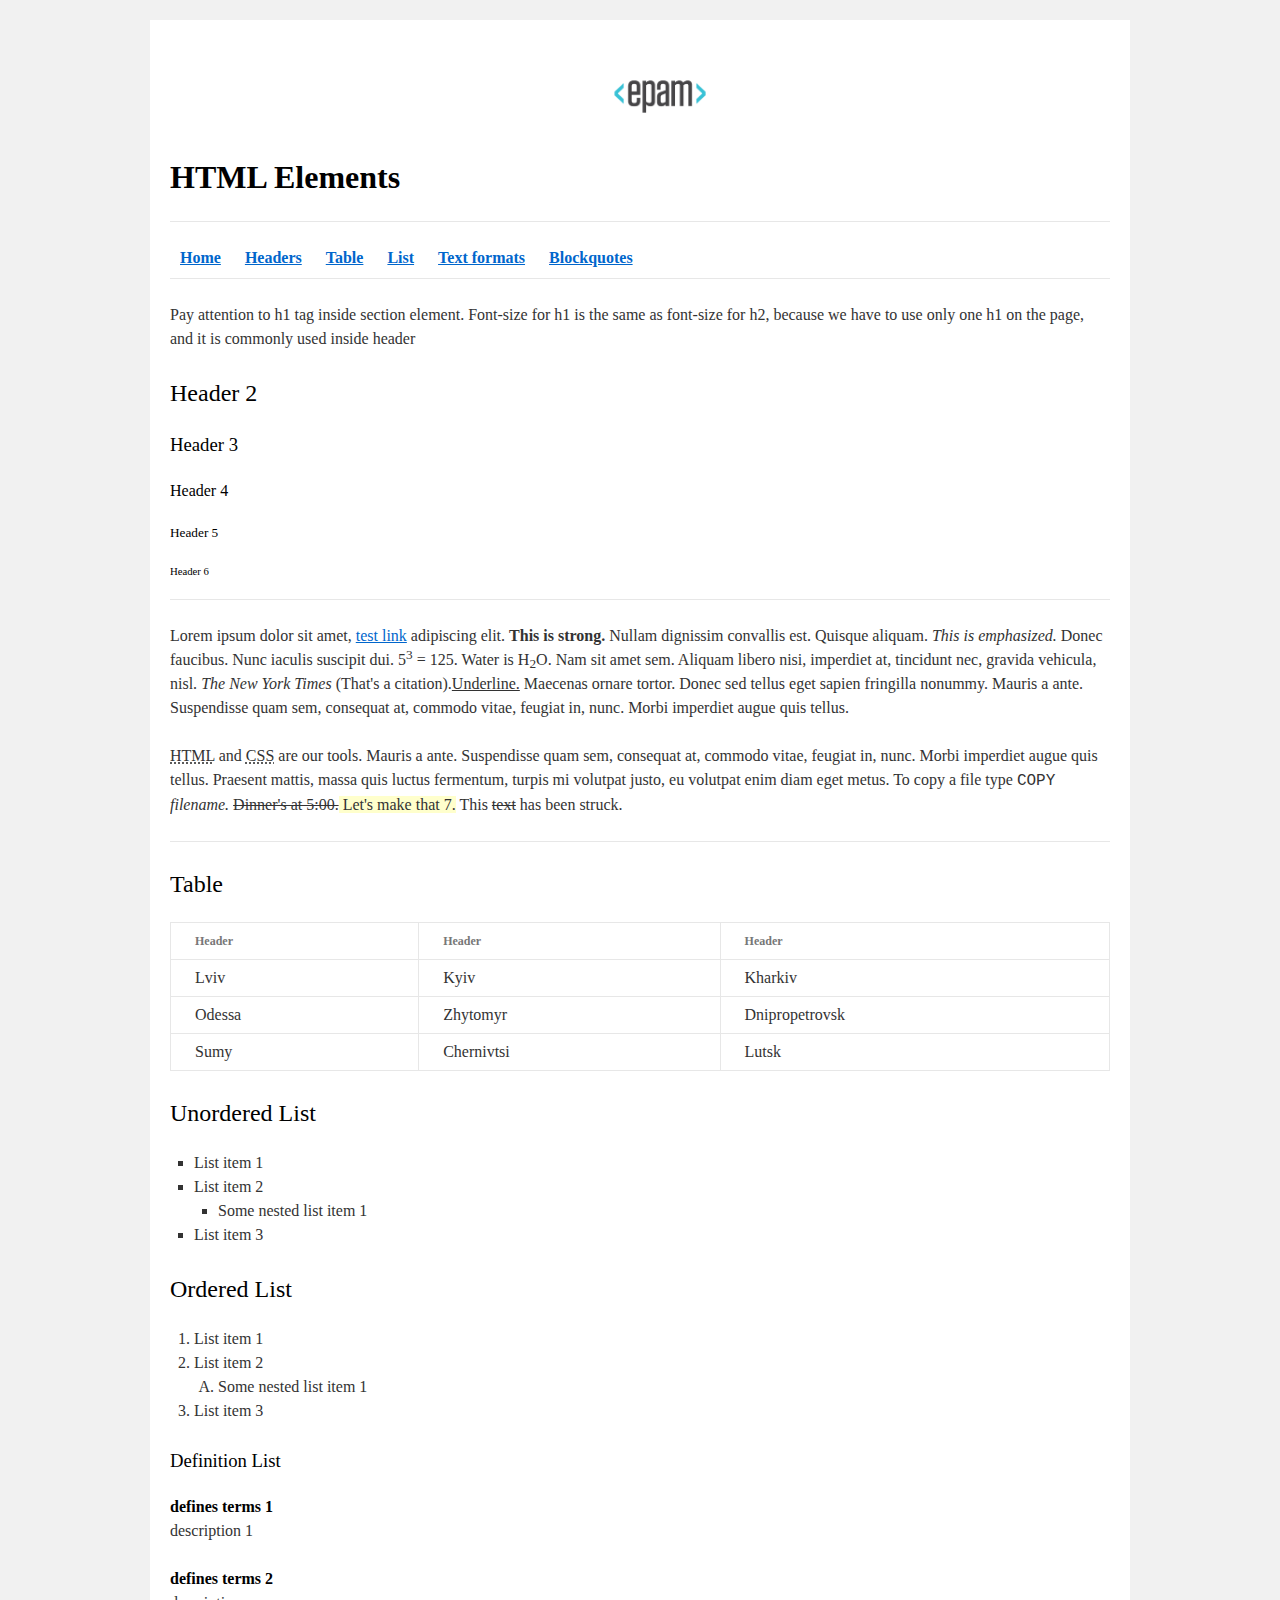
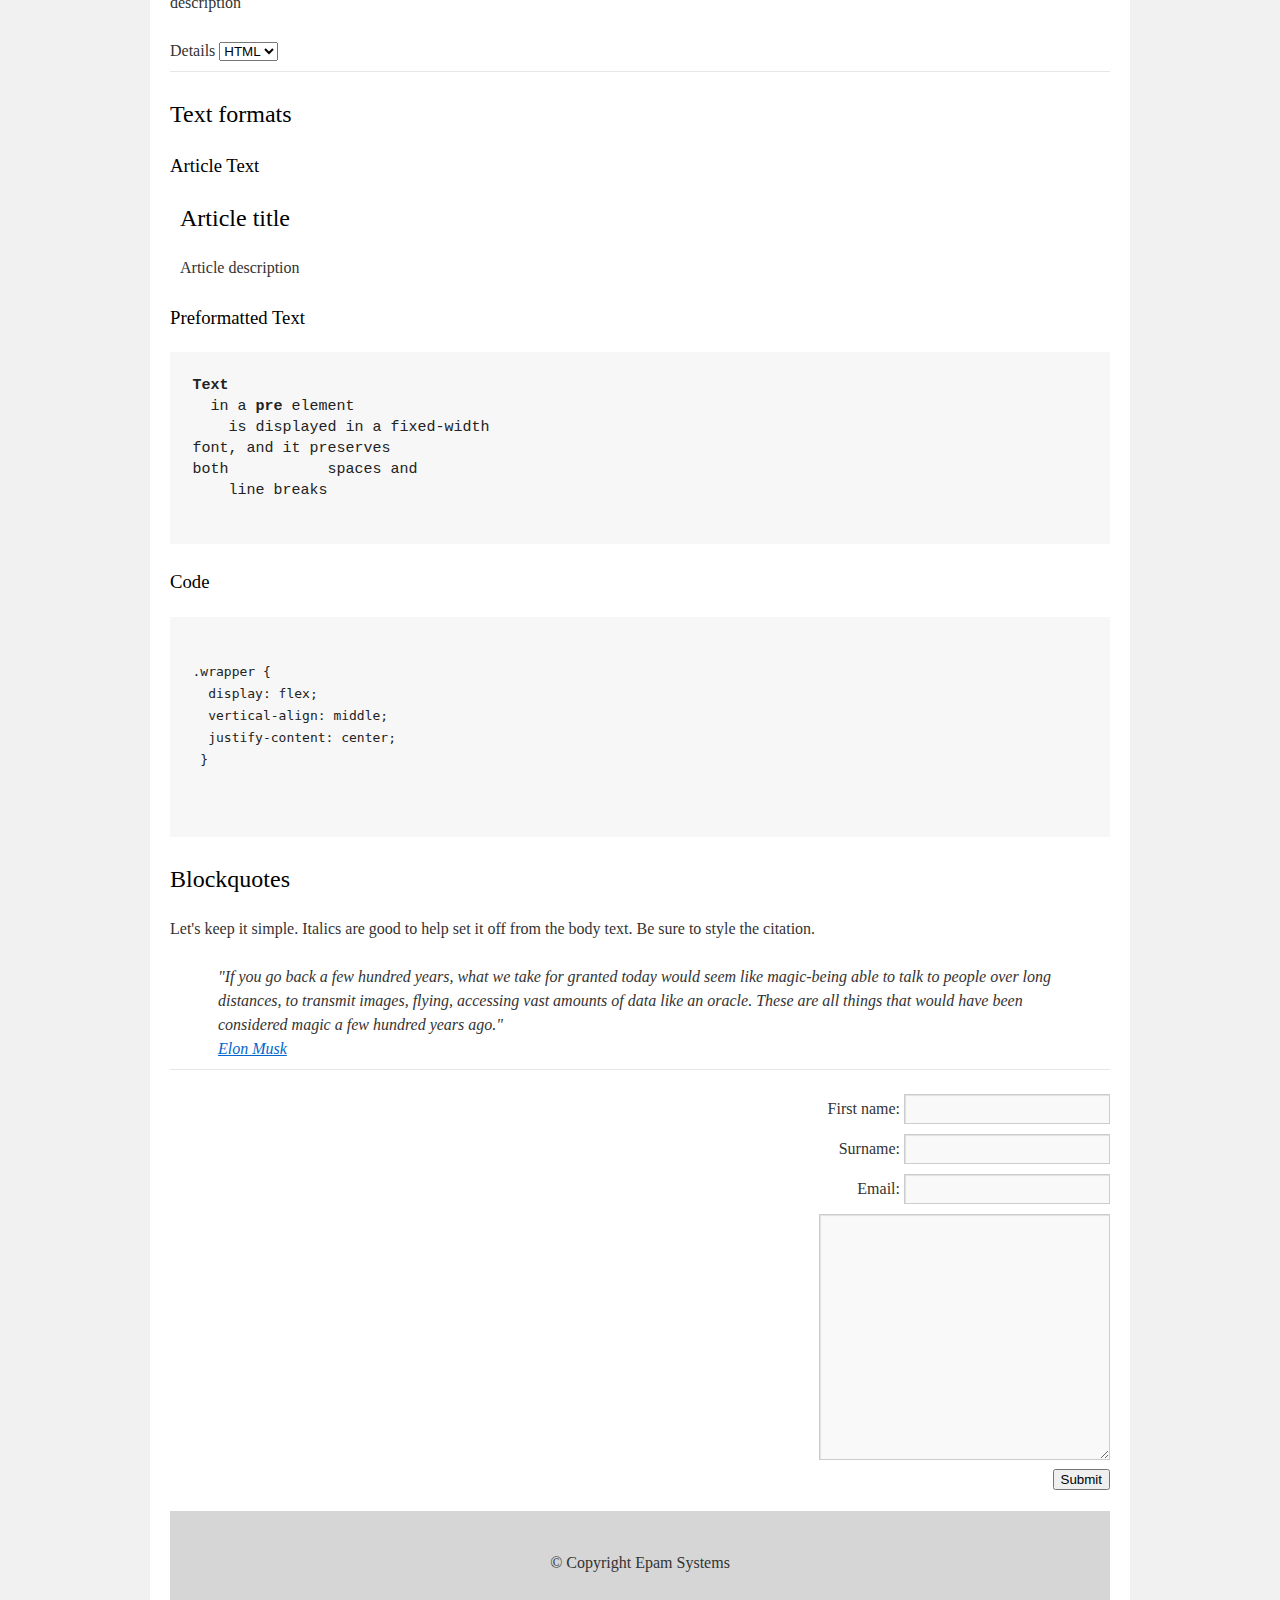
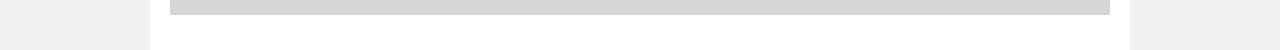
<file: FLX_homework_1/homework/index.html>
<!DOCTYPE html>
<html lang="en">
  <head>
    <meta charset="utf-8">
    <title>HTML Basics</title>
    <link rel="stylesheet" href="style.css">
  </head>
  <body>
    <div id="wrapper">
      <div id="main">
        <div id="container">
          <div id="content" role="main">
            <a href="https://www.epam.com/" id="home">
              <img src="logo.png" alt="logo epam">
            </a>
            <header>
              <h1><strong>HTML Elements</strong></h1>
              
              <hr>
              <nav>
                
                <a href="#home"><strong>Home</strong></a>
                <a href="#Headers"><strong>Headers</strong></a>
                <a href="#Table"><strong>Table</strong></a>
                <a href="#List"><strong>List</strong></a>
                <a href="#Textformats"><strong>Text formats</strong></a>
                <a href="#Blockquotes"><strong>Blockquotes</strong></a>
              </nav>
              <hr>
            </header>
            <main>
              <p>
                Pay attention to h1 tag inside section element. Font-size for h1 is the same as font-size for h2, because we have to use only one h1 on the page, and it is commonly used inside header
              </p>
              <section id="Headers">
                <h2>Header 2</h2>
                <h3>Header 3</h3>
                <h4>Header 4</h4>
                <h5>Header 5</h5>
                <h6>Header 6</h6>
                <hr>
                <p>
                  Lorem ipsum dolor sit amet, <a href="#"> test link</a> adipiscing elit. <strong>This is strong.</strong> Nullam dignissim convallis est. Quisque aliquam. <em>This is emphasized.</em> Donec faucibus. Nunc iaculis suscipit dui. 5<sup>3</sup> = 125. Water is H<sub>2</sub>O. Nam sit amet sem. Aliquam libero nisi, imperdiet at, tincidunt nec, gravida vehicula, nisl. <cite>The New York Times</cite> (That&#39;s a citation).<u>Underline.</u> Maecenas ornare tortor. Donec sed tellus eget sapien fringilla nonummy. Mauris a ante. Suspendisse quam sem, consequat at, commodo vitae, feugiat in, nunc. Morbi imperdiet augue quis tellus.
                </p>
                <p>
                <abbr title="Hypertext Markup Language ">HTML</abbr> and <abbr title="Cascading Style Sheets">CSS</abbr> are our tools. Mauris a ante. Suspendisse quam sem, consequat at, commodo vitae, feugiat in, nunc. Morbi imperdiet augue quis tellus. Praesent mattis, massa quis luctus fermentum, turpis mi volutpat justo, eu volutpat enim diam eget metus. To copy a file type <samp>COPY</samp> <i>filename.</i> <del>Dinner&#39;s at 5:00.</del><ins> Let&#39;s make that 7.</ins> This <del>text</del> has been struck.
              </p>
              <hr>
            </section>
            <section id="Table">
              <h2>Table</h2>
              <table>
                <thead>
                  <tr>
                    <th>Header</th>
                    <th>Header</th>
                    <th>Header</th>
                  </tr>
                </thead>
                <tbody>
                  <tr>
                    <td>Lviv</td>
                    <td>Kyiv</td>
                    <td>Kharkiv</td>
                  </tr>
                  <tr>
                    <td>Odessa</td>
                    <td>Zhytomyr</td>
                    <td>Dnipropetrovsk</td>
                  </tr>
                  <tr>
                    <td>Sumy</td>
                    <td>Chernivtsi</td>
                    <td>Lutsk</td>
                  </tr>
                </tbody>
              </table>
            </section>
            <section id="List">
              <h2>Unordered List</h2>
              <ul>
                <li>List item 1</li>
                <li>
                  List item 2
                  <ul>
                    <li>Some nested list item 1</li>
                  </ul>
                </li>
                <li>List item 3</li>
              </ul>
              <h2>Ordered List</h2>
              <ol>
                <li>List item 1</li>
                <li>
                  List item 2
                  <ol>
                    <li>Some nested list item 1</li>
                  </ol>
                </li>
                <li>List item 3</li>
              </ol>
              <h3>Definition List</h3>
              <dl>
                <dt>defines terms 1</dt>
                <dd>description 1</dd>
                <dt>defines terms 2</dt>
                <dd>description</dd>
              </dl>
              <span>Details</span>
              <select>
                <option value="HTML">HTML</option>
                <option value="CSS">CSS</option>
                <option value="JS">JS</option>
              </select>
              <hr>
            </section>
            <section id="Textformats">
              <h2>Text formats</h2>
              <h3>Article Text</h3>
              
              <article>
                <h2>Article title</h2>
                <p>Article description</p>
              </article>
              <h3>Preformatted Text</h3>
          <pre>
<b>Text</b>
  in a <b>pre</b> element
    is displayed in a fixed-width
font, and it preserves
both           spaces and
    line breaks          
          </pre>
          <h3>Code</h3>
   <pre>
          <code>          
.wrapper {
  display: flex;
  vertical-align: middle;
  justify-content: center;
 }
          </code>
        </pre>
            </section>
            <section id="Blockquotes">
              <h2>Blockquotes</h2>
              <p>Let&#39;s keep it simple. Italics are good to help set it off from the body text. Be sure to style the citation.</p>
              <blockquote>
                "If you go back a few hundred years, what we take for granted today would seem like magic-being able to talk to people over long distances, to transmit images, flying, accessing vast amounts of data like an oracle. These are all things that would have been considered magic a few hundred years ago."    <br/>
                <a href="https://twitter.com/elonmusk" target="_blank">Elon Musk</a>
              </blockquote>
              <hr>
              <form>
                First name:
                <input type="text" name="firstname">
                <br>
                Surname:
                <input type="text" name="Surname">
                <br>
                Email:
                <input type="email" name="your email">
                <br>
                <textarea name="textarea" cols="30" rows="10"></textarea> <br>
                <button>Submit</button>
              </form>
            </section>
          </main>
          <footer>
            
            &copy; Copyright Epam Systems
          </footer>
        </div>
      </div>
    </div>
  </div>
</body>
</html>
</file>
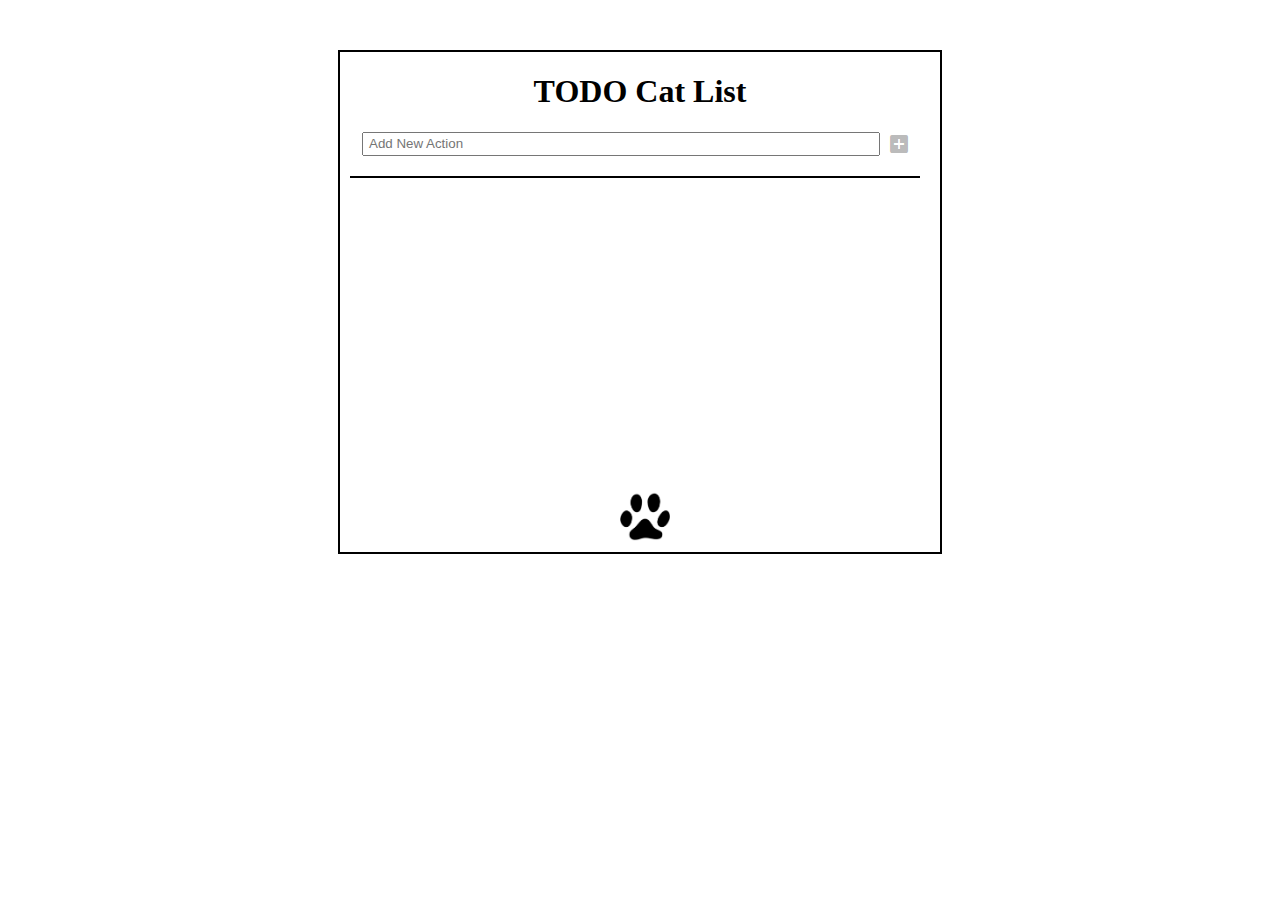
<file: FLX_homework_11/homework/index.html>
<!DOCTYPE html>
<html lang="en">
<head>
  <meta charset="UTF-8">
  <title>Homework 11 - TODO Cat List</title>
  <link rel="stylesheet" href="./assets/material-icons/material-icons.css">
  <link rel="stylesheet" href="./assets/styles.css">
</head>
<body>
  <div id="root">
  <header>
  	 <h1>TODO Cat List</h1>
  	 <p id="addLimit">Maximum item per list are created’ is displayed.</p>
  	</header>
  	<main>
  	<div class="form">
  	<input type="text" id="textInput" placeholder="Add New Action">
  	<button id="addButton" onclick="addNewItem()">
  		<i class="material-icons">add_box</i>
  	</button>
  	 </div>
  	<ul id="icon">
	
  	</ul>
  	</main>
  	<footer>
  		<img src="assets/img/cat.png" class="imgCat" alt="cat-hand">
  	</footer>
  </div>
  
  <script src="./src/app.js"></script>
</body>
</html>
</file>
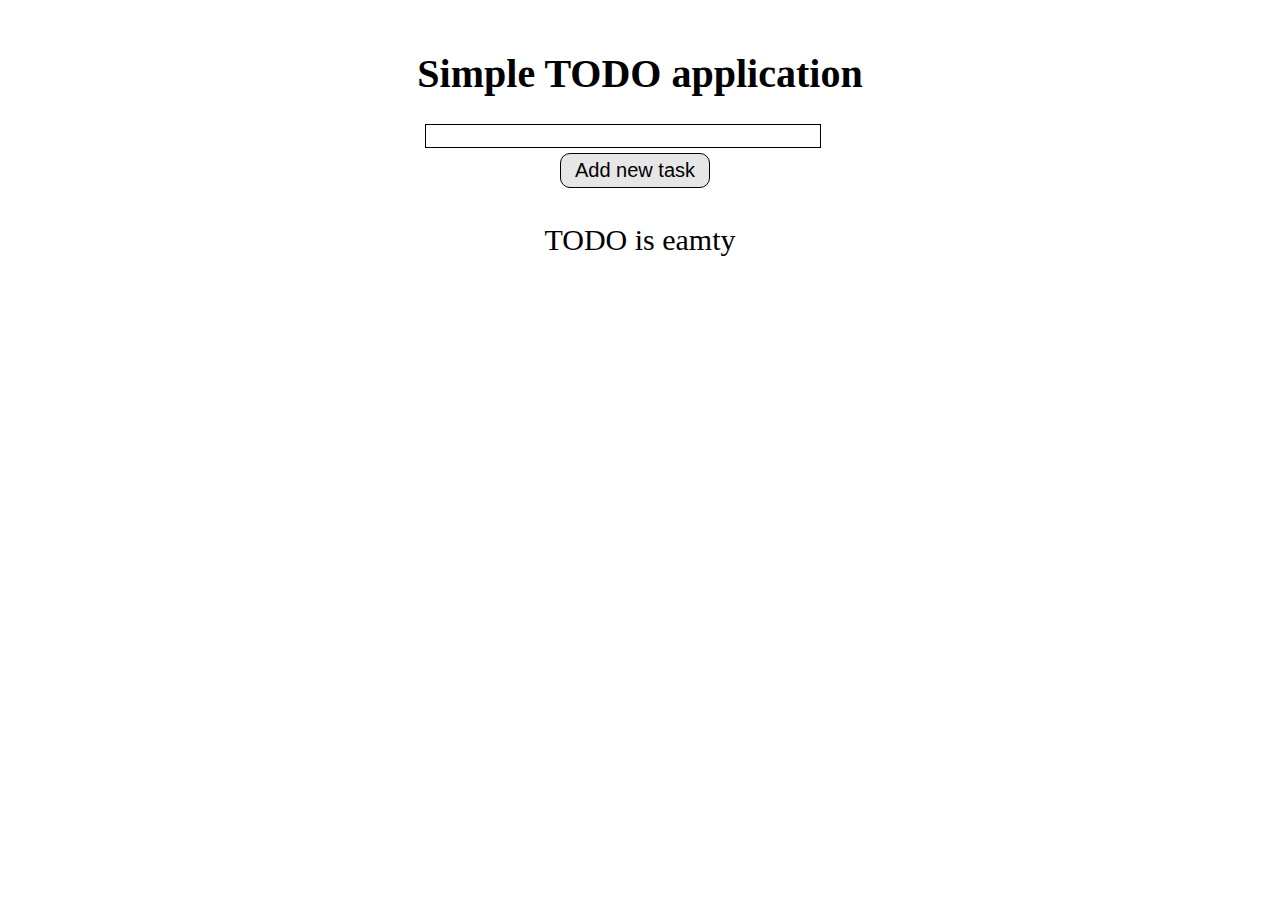
<file: FLX_homework_12/homework/index.html>
<!DOCTYPE html>
<html lang="en">
<head>
  <meta charset="UTF-8">
  <title>Homework 12 - Simple TODO List</title>
  <link rel="stylesheet" href="./assets/styles.css">
</head>
<body>
  <div id="root">
  	<header>
  	 <h1>Simple TODO application</h1>
  	</header>
  	<main>
  	<div class="form">
  	<input type="text" id="text-input">
  	 </div>
  	 	<button id="add-button" onclick="addNewItem()"> Add new task
  	</button>
  	 <p id="add-limit">TODO is eamty</p>
  	<ul id="icon">
  	</ul>
  	</main>
  </div>

  <script src="./src/app.js"></script>
</body>
</html>
</file>
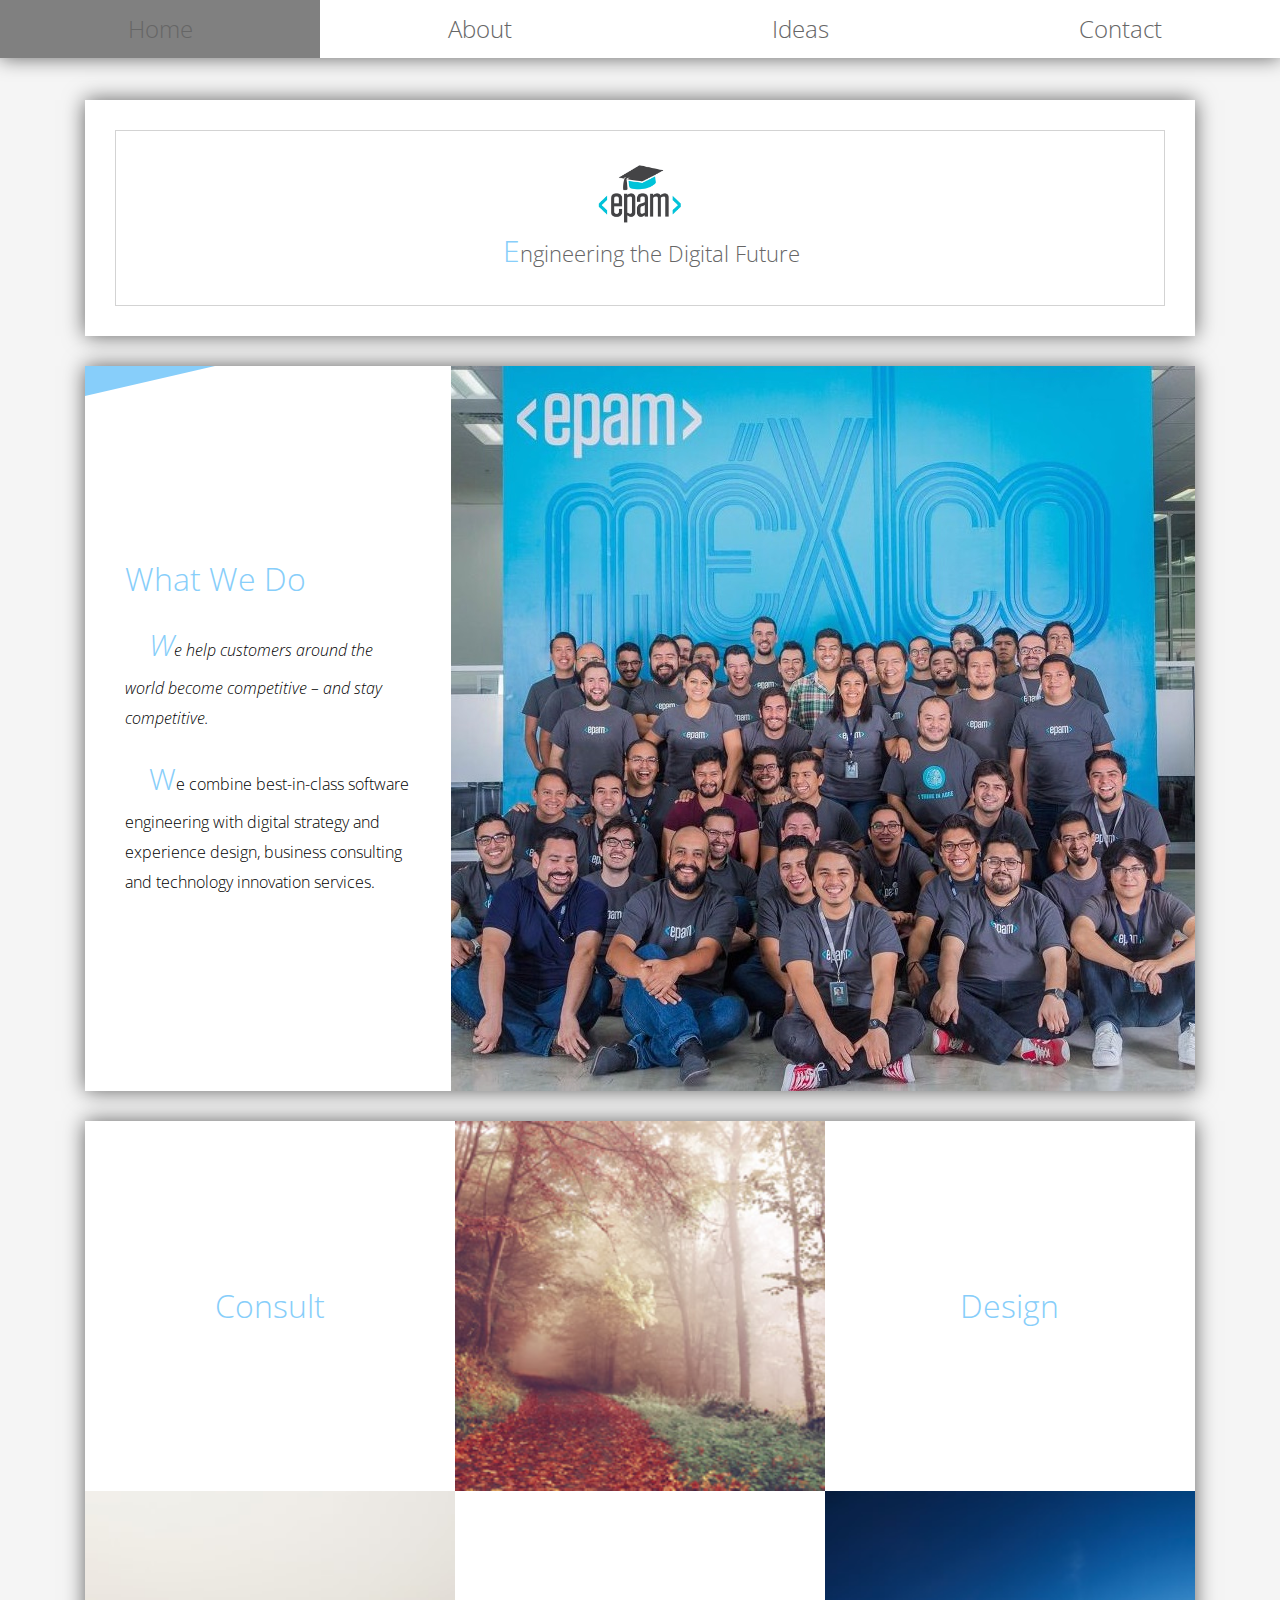
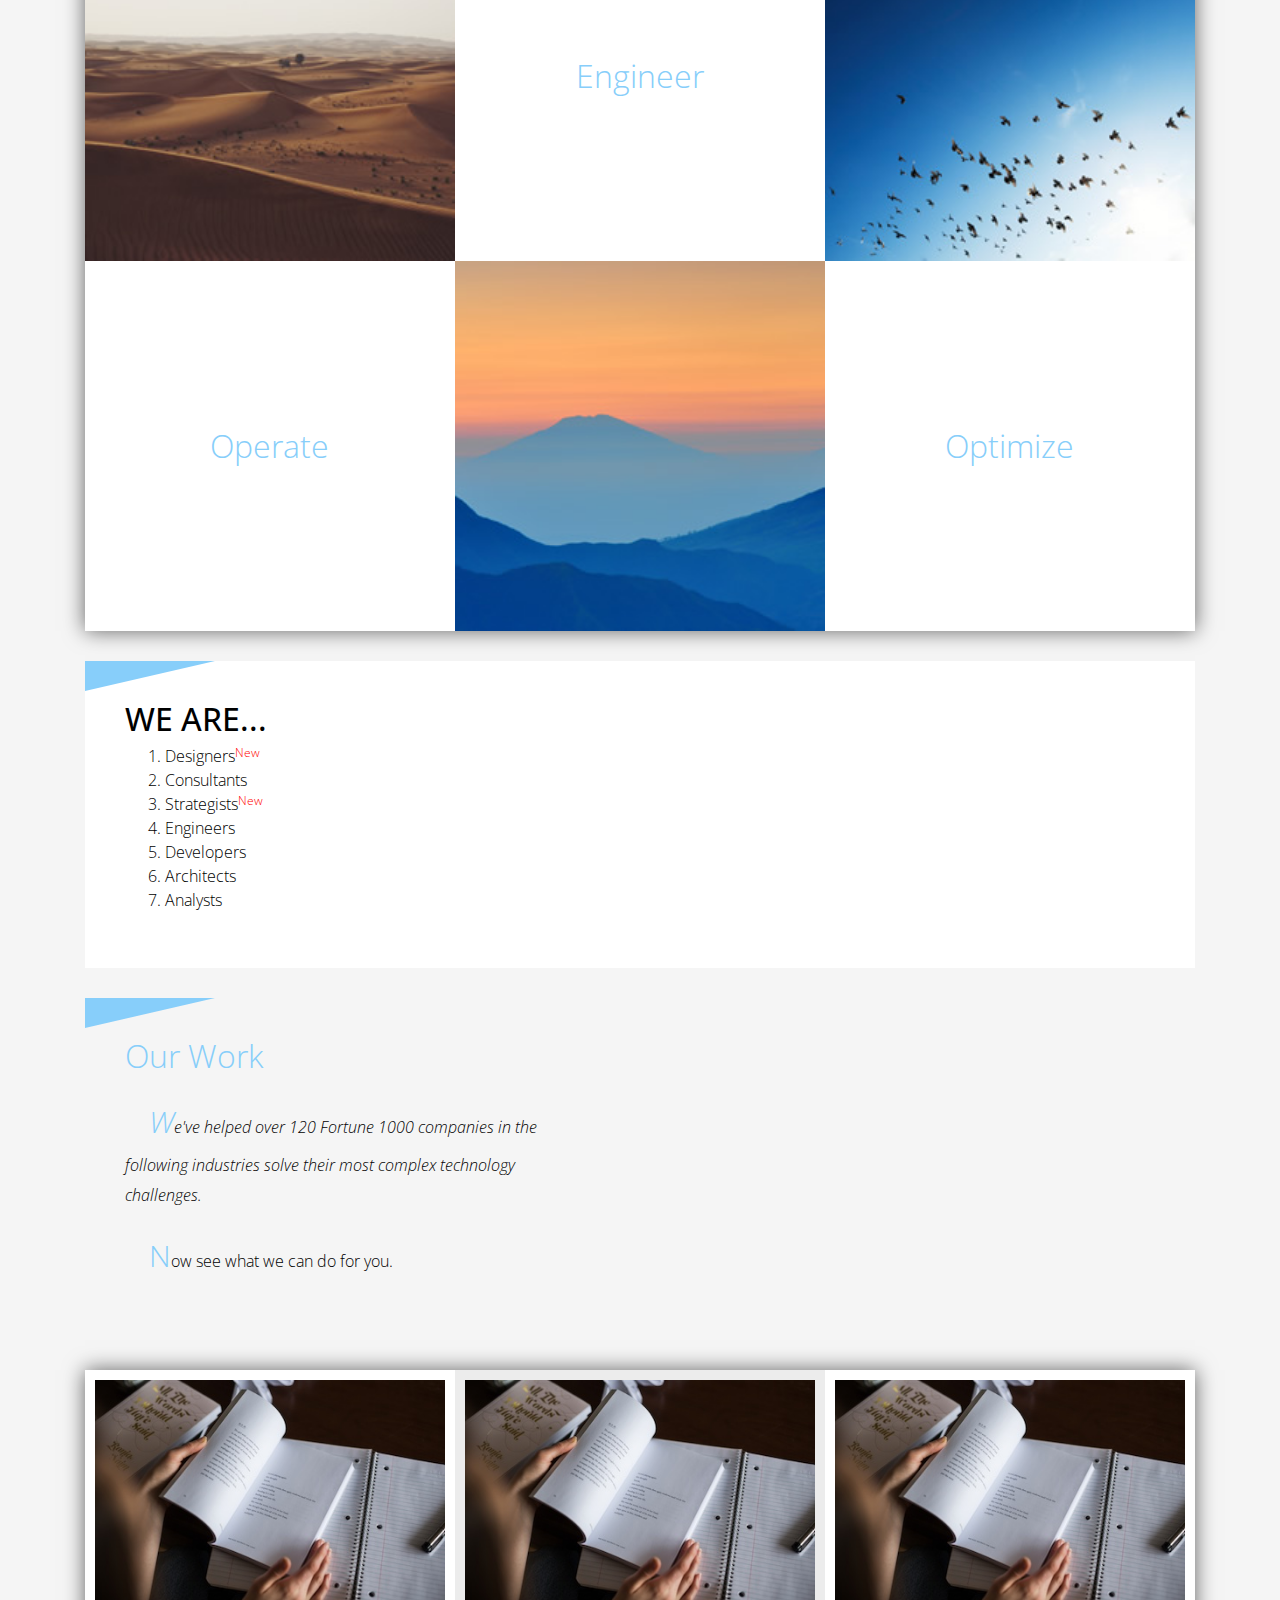
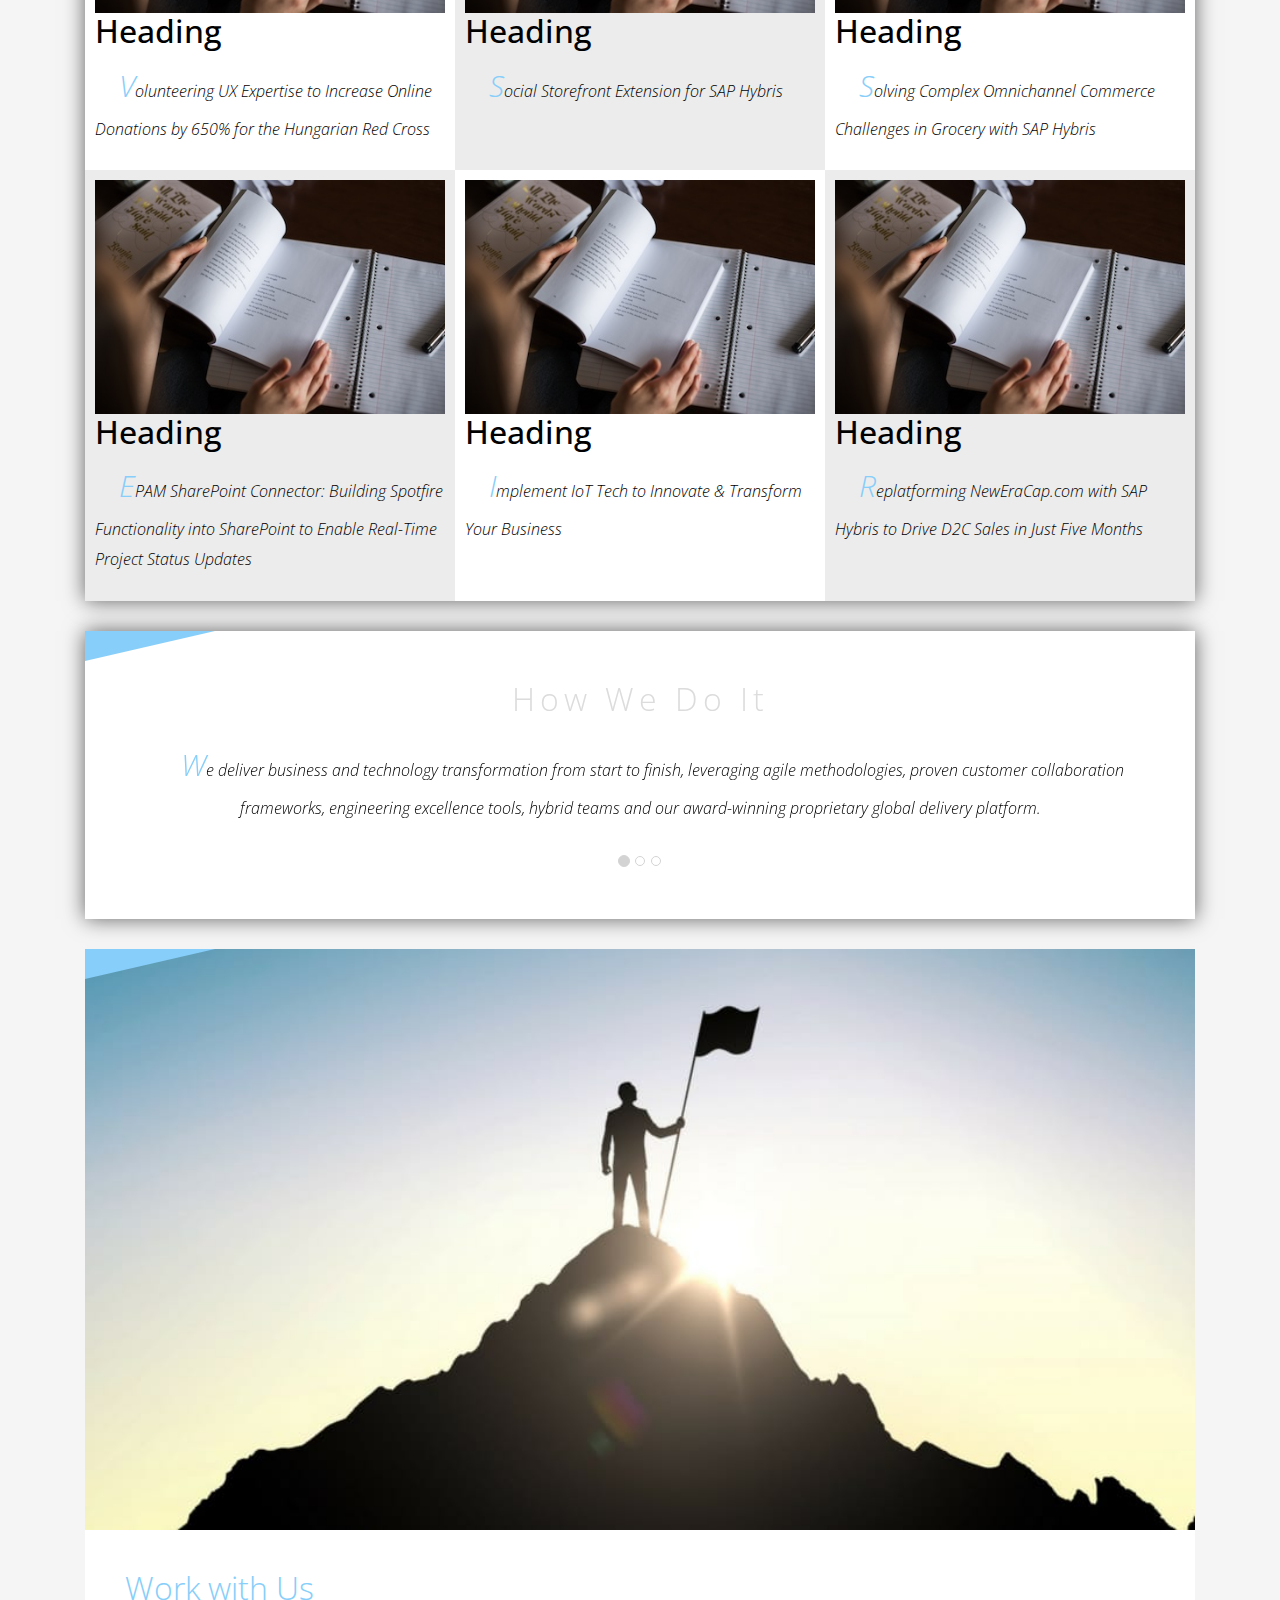
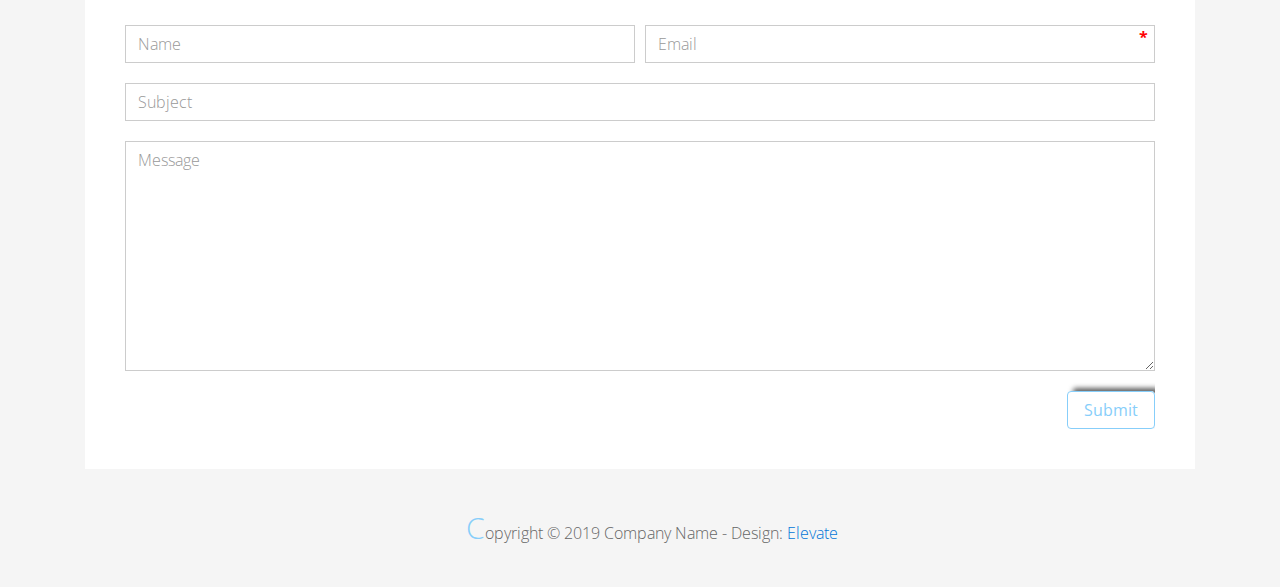
<file: FLX_homework_2/homework/index.html>
<!DOCTYPE html>
<html lang="en">
<head>
  <meta charset="utf-8">
  <meta http-equiv="X-UA-Compatible" content="IE=edge">
  <meta name="viewport" content="width=device-width, initial-scale=1">

  <title>CSS Basics HW</title>



  <!-- load stylesheets -->
  <link rel="stylesheet" href="http://fonts.googleapis.com/css?family=Open+Sans:300,400">
  <!-- Google web font "Open Sans" -->
  <link rel="stylesheet" href="css/bootstrap.min.css">
  <!-- Bootstrap style -->
  <link rel="stylesheet" href="css/general.css">
  <link rel="stylesheet" href="css/style.css">
  <!-- Templatemo style -->
</head>

<body>
<div class="container">

  <div class="tm-sidebar">
    <nav class="tm-main-nav">
      <ul>
        <li class="tm-nav-item"><a href="#home" class="tm-nav-item-link">Home</a></li>
        <li class="tm-nav-item"><a href="#about" class="tm-nav-item-link">About</a></li>
        <li class="tm-nav-item"><a href="#ideas" class="tm-nav-item-link">Ideas</a></li>
        <li class="tm-nav-item"><a href="#contact" class="tm-nav-item-link">Contact</a></li>
      </ul>
    </nav>
  </div>

  <div class="tm-main-content">

    <div id="home" class="tm-content-box tm-content-header margin-b-10">
      <div class="tm-banner">
        <div class="tm-banner-inner">
          <img src="img/epam_logo.png" width="100" alt="epam_logo">
          <p class="tm-banner-text">Engineering the Digital Future</p>
        </div>
      </div>
    </div>

    <section>
      <div class="tm-content-box flex-2-col">

        <div class="padding-medium flex-item tm-team-description-container flex-item col-21">
          <h2 class="tm-section-title">What We Do</h2>
          <p class="tm-section-description">We help customers around the world become competitive – and stay competitive.</p>
          <p class="tm-section-description"> We combine best-in-class software engineering with digital strategy and experience design, business consulting and technology innovation services.</p>
        </div>
        <div class="flex-item img-1">
          <img src="img/epam-mexico.jpg" alt="epam-mexico">
        </div>

      </div>

      <div id="about" class="tm-content-box">

        <ul class="boxes gallery-container">
          <li class="box box-bg">
            <h2 class="tm-section-title tm-section-title-box tm-box-bg-title">Consult</h2>
          </li>
          <li class="box">
            <a href="img/idea-large-01.jpg">
              <img src="img/idea-01.jpg" alt="Image" class="img-fluid thumbnail box-img">
            </a>
          </li>
          <li class="box box-bg">
            <h2 class="tm-section-title tm-section-title-box tm-box-bg-title">Design</h2>
          </li>
          <li class="box">
            <a href="img/idea-large-02.jpg">
              <img src="img/idea-02.jpg" alt="Image" class="img-fluid thumbnail box-img">
            </a>
          </li>
          <li class="box box-bg">
            <h2 class="tm-section-title tm-section-title-box tm-box-bg-title">Engineer</h2>
          </li>
          <li class="box">
            <a href="img/idea-large-03.jpg">
              <img src="img/idea-03.jpg" alt="Image" class="img-fluid thumbnail box-img">
            </a>
          </li>
          <li class="box box-bg">
            <h2 class="tm-section-title tm-section-title-box tm-box-bg-title">Operate</h2>
          </li>
          <li class="box">
            <a href="img/idea-large-04.jpg">
              <img src="img/idea-04.jpg" alt="Image" class="img-fluid thumbnail box-img">
            </a>
          </li>
          <li class="box box-bg">
            <h2 class="tm-section-title tm-section-title-box tm-box-bg-title">Optimize</h2>
          </li>
        </ul>

      </div>

    </section>

    <!-- slider -->
    <section class="heading tm-content-box">
      <div class="padding-medium">
        <h2> WE ARE...</h2>
        <ol id="black-link">
          <li><a href="index.html" class="text">Designers</a></li>
          <li><a href="index.html">Consultants</a></li>
          <li><a href="#" class="text">Strategists</a></li>
          <li><a href="#">Engineers</a></li>
          <li><a href="#">Developers</a></li>
          <li><a href="#">Architects</a></li>
          <li><a href="#">Analysts</a></li>
        </ol>
      </div>
    </section>

    <section class="blocks">
      <div class="padding-medium flex-item tm-team-description-container">
        <h2 class="tm-section-title">Our Work</h2>
        <p class="tm-section-description">We've helped over 120 Fortune 1000 companies in the following industries solve their most complex technology challenges. </p>
        <p class="tm-section-description"> Now see what we can do for you.</p>
      </div>
      <div class="tm-content-box flex-2-col">
      </div>
      <div  class="tm-content-box">
        <ul class="boxes gallery-container">
          <li class="box box-work">
            <img src="img/study.jpeg" alt="Image" class="img-fluid">
            <div>
              <h2>Heading</h2>
              <p>Volunteering UX Expertise to Increase Online Donations by 650% for the Hungarian Red Cross</p>
            </div>
          </li>
          <li class="box box-work">
            <img src="img/study.jpeg" alt="Image" class="img-fluid">
            <div>
              <h2>Heading</h2>
              <p>Social Storefront Extension for SAP Hybris</p>
            </div>
          </li>
          <li class="box box-work">
            <img src="img/study.jpeg" alt="Image" class="img-fluid">
            <div>
              <h2>Heading</h2>
              <p>Solving Complex Omnichannel Commerce Challenges in Grocery with SAP Hybris</p>
            </div>
          </li>
          <li class="box box-work">
            <img src="img/study.jpeg" alt="Image" class="img-fluid">
            <div>
              <h2>Heading</h2>
              <p>EPAM SharePoint Connector: Building Spotfire Functionality into SharePoint to Enable Real-Time Project Status Updates</p>
            </div>
          </li>
          <li class="box box-work">
            <img src="img/study.jpeg" alt="Image" class="img-fluid">
            <div>
              <h2>Heading</h2>
              <p>Implement IoT Tech to Innovate &amp; Transform Your Business</p>
            </div>
          </li>
          <li class="box box-work">
            <img src="img/study.jpeg" alt="Image" class="img-fluid">
            <div>
              <h2>Heading</h2>
              <p>Replatforming NewEraCap.com with SAP Hybris to Drive D2C Sales in Just Five Months</p>
            </div>
          </li>
        </ul>

      </div>
    </section>

    <section id="ideas">
      <div id="tmCarousel" class="carousel slide tm-content-box" data-ride="carousel">

        <ol class="carousel-indicators">
          <li data-target="#tmCarousel" data-slide-to="0" class="active"></li>
          <li data-target="#tmCarousel" data-slide-to="1" class=""></li>
          <li data-target="#tmCarousel" data-slide-to="2" class=""></li>
        </ol>

        <div class="carousel-inner" role="listbox">

          <div class="carousel-item active">
            <div class="carousel-content">
              <div class="flex-item">
                <h2 class="tm-section-title gainsboro">How We Do It</h2>
                <p class="tm-section-description carousel-description">We deliver business and technology transformation from start to finish, leveraging agile methodologies, proven customer collaboration frameworks, engineering excellence tools, hybrid teams and our award-winning proprietary global delivery platform.</p>
              </div>
            </div>
          </div>

          <div class="carousel-item">
            <div class="carousel-content">
              <div class="flex-item">
                <h2 class="tm-section-title">Our Clients</h2>
                <p class="tm-section-description carousel-description">Lorem ipsum dolor sit amet,
                  consectetur adipiscing elit. Quisque vel nisi pharetra nibh varius pharetra ac
                  sagittis nisi. Etiam pharetra vestibulum hendrerit. Pellentesque interdum metus
                  sed massa rutrum.</p>
              </div>
            </div>
          </div>

          <div class="carousel-item">
            <div class="carousel-content">
              <div class="flex-item">
                <h2 class="tm-section-title">Our Projects</h2>
                <p class="tm-section-description carousel-description">Donec ex libero, fringilla
                  vitae purus sit amet, rhoncus pharetra lorem. Pellentesque id sem id lacus
                  ultricies vehicula. Aliquam rutrum mi non. Pellentesque interdum metus sed massa
                  rutrum.</p>
              </div>
            </div>
          </div>

        </div>

      </div>
    </section>

    <section class="tm-content-box">
      <img src="img/contact-us.jpg" alt="Contact image" class="img-fluid img-contact-us">

      <div id="contact" class="padding-medium">
        <h2 class="tm-section-title">Work with Us</h2>
        <form action="#contact" method="get" class="contact-form">

          <div class="form-group col-xs-12 col-sm-12 col-md-6 col-lg-6 form-group-2-col-left">
            <input type="text" id="contact_name" name="contact_name" class="form-control"
                   placeholder="Name" required/>
          </div>
          <div class="form-group col-xs-12 col-sm-12 col-md-6 col-lg-6 form-group-2-col-right mandatory-field">
            <input type="email" id="contact_email" name="contact_email" class="form-control"
                   placeholder="Email" required/>
          </div>
          <div class="form-group">
            <input type="text" id="contact_subject" name="contact_subject" class="form-control"
                   placeholder="Subject" required/>
          </div>
          <div class="form-group">
            <textarea id="contact_message" name="contact_message" class="form-control" rows="9"
                      placeholder="Message" required></textarea>
          </div>

          <button type="submit" class="btn btn-primary submit-btn">Submit</button>

        </form>
      </div>
    </section>

    <footer class="tm-footer">
      <p class="text-xs-center">Copyright &copy; 2019 Company Name

        - Design: <a rel="nofollow" href="http://www.templatemo.com/tm-481-elevate"
                     target="_parent">Elevate</a></p>
    </footer>

  </div>

</div>

</body>
</html>
</file>
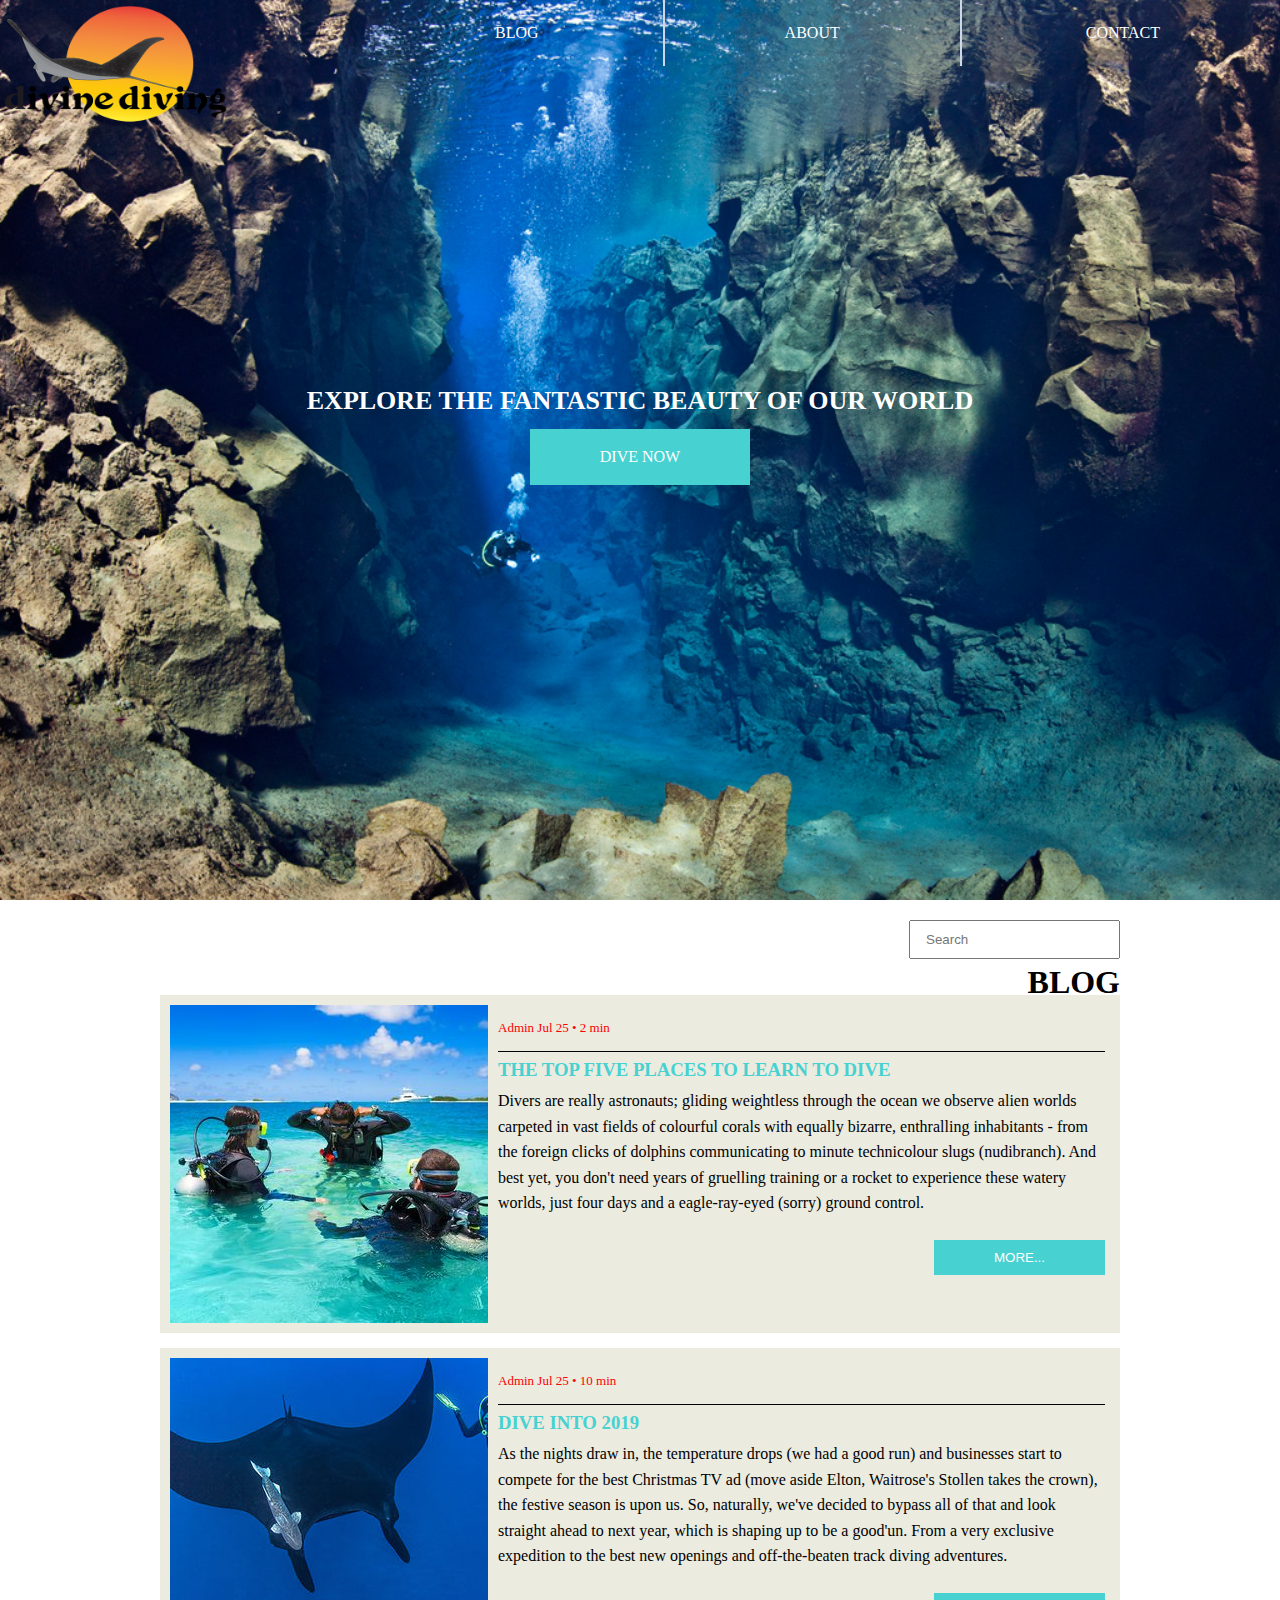
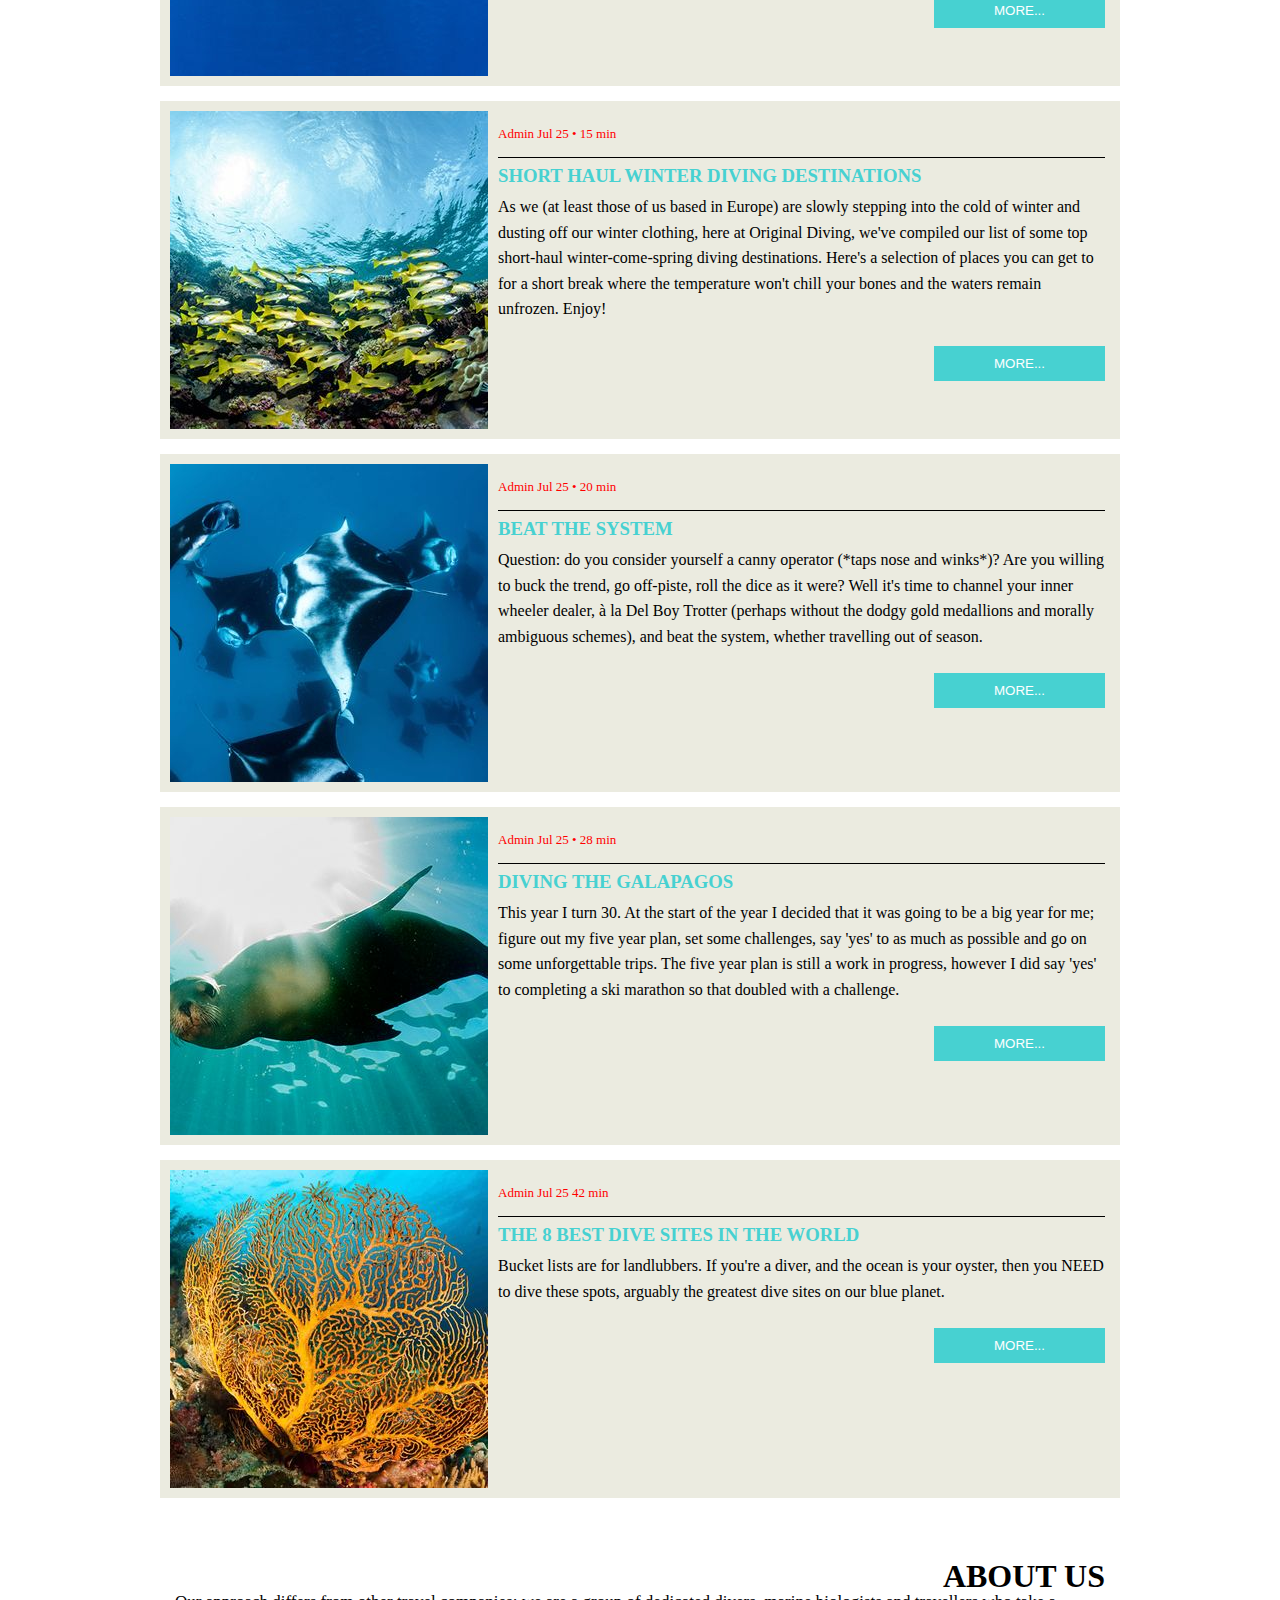
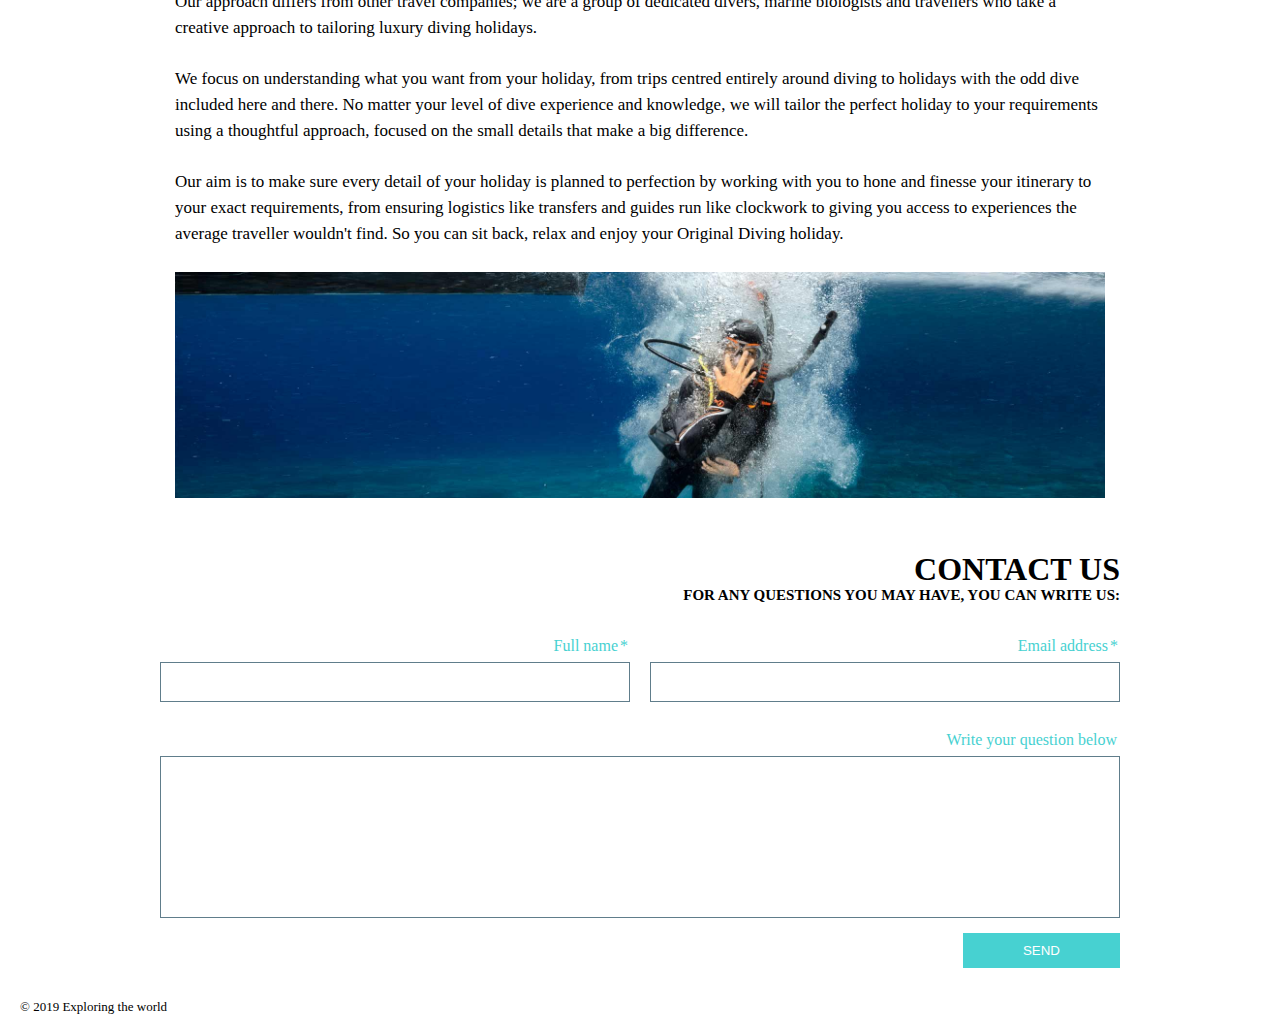
<file: FLX_homework_3/homework/index.html>
<!DOCTYPE html>
<html lang="en">

  <head>
    <meta charset="UTF-8">
    <meta name="viewport" content="width=device-width, initial-scale=1.0">
    <meta http-equiv="X-UA-Compatible" content="ie=edge">

    <!-- Styles should be switched here: -->

    <link rel="stylesheet" type="text/css" href="css/style1.css">
    <!-- <link rel="stylesheet" type="text/css" href="css/style2.css"> -->

    <title>Explore the world of ocean</title>
  </head>

  <body>
    <div class="main-wrapper">
      <header>
        <div class="top-wrapper">
          <div class="logo">
            <img src="img/logo.png" alt="">
          </div>

          <nav>
            <a role="button" href="#list" target="_self">Blog</a>
            <a role="button" href="#about" target="_self">About</a>
            <a role="button" href="#contact" target="_self">Contact</a>
          </nav>
        </div>
        <section>
          <h1>
            Explore the fantastic beauty of our world
          </h1>
          <a class="btn btn-top" href="#list" target="_self">Dive now</a>
        </section>
      </header>
      <main>
        <div class="toolbar">
          <input type="text" placeholder="Search">
        </div>
        <section class="post-list" id="list">
          <h1>Blog</h1>
          <article>
            <img src="img/post-1.jpg" alt="">
            <div>
              <div class="post">
                <div class="post-description">
                  Admin Jul 25 &#8226; 2 min
                </div>
                <h3>The Top Five Places To Learn To Dive</h3>
                <p>
                  Divers are really astronauts; gliding weightless through the ocean we observe alien worlds carpeted
                  in
                  vast fields of colourful corals with equally bizarre, enthralling inhabitants - from the foreign
                  clicks
                  of dolphins communicating to minute technicolour slugs (nudibranch). And best yet, you don't need
                  years
                  of gruelling training or a rocket to experience these watery worlds, just four days and a
                  eagle-ray-eyed
                  (sorry) ground control.
                </p>
              </div>
              <button class="btn">More...</button>
            </div>
          </article>
          <article>
            <img src="img/post-2.jpg" alt="">
            <div>
              <div class="post">
                <div class="post-description">
                  Admin Jul 25 &#8226; 10 min
                </div>
                <h3>Dive Into 2019</h3>
                <p>
                  As the nights draw in, the temperature drops (we had a good run) and businesses start to compete for
                  the
                  best Christmas TV ad (move aside Elton, Waitrose's Stollen takes the crown), the festive season is
                  upon
                  us. So, naturally, we've decided to bypass all of that and look straight ahead to next year, which is
                  shaping up to be a good'un. From a very exclusive expedition to the best new openings and
                  off-the-beaten
                  track diving adventures.
                </p>
              </div>
              <button class="btn">More...</button>
            </div>
          </article>
          <article>
            <img src="img/post-3.jpg" alt="">
            <div>
              <div class="post">
                <div class="post-description">
                  Admin Jul 25 &#8226; 15 min
                </div>
                <h3>Short Haul Winter Diving Destinations</h3>
                <p>
                  As we (at least those of us based in Europe) are slowly stepping into the cold of winter and dusting
                  off
                  our winter clothing, here at Original Diving, we've compiled our list of some top short-haul
                  winter-come-spring diving destinations. Here's a selection of places you can get to for a short break
                  where the temperature won't chill your bones and the waters remain unfrozen. Enjoy!
                </p>
              </div>
              <button class="btn">More...</button>
            </div>
          </article>
          <article>
            <img src="img/post-4.jpg" alt="">
            <div>
              <div class="post">
                <div class="post-description">
                  Admin Jul 25 &#8226; 20 min
                </div>
                <h3>Beat the System</h3>
                <p>
                  Question: do you consider yourself a canny operator (*taps nose and winks*)? Are you willing to buck
                  the
                  trend, go off-piste, roll the dice as it were? Well it's time to channel your inner wheeler dealer, à
                  la
                  Del Boy Trotter (perhaps without the dodgy gold medallions and morally ambiguous schemes), and beat
                  the
                  system, whether travelling out of season.
                </p>
              </div>
              <button class="btn">More...</button>
            </div>
          </article>
          <article>
            <img src="img/post-5.jpg" alt="">
            <div>
              <div class="post">
                <div class="post-description">
                  Admin Jul 25 &#8226; 28 min
                </div>
                <h3>Diving The Galapagos</h3>
                <p>
                  This year I turn 30. At the start of the year I decided that it was going to be a big year for me;
                  figure out my five year plan, set some challenges, say 'yes' to as much as possible and go on some
                  unforgettable trips. The five year plan is still a work in progress, however I did say 'yes' to
                  completing a ski marathon so that doubled with a challenge.
                </p>
              </div>
              <button class="btn">More...</button>
            </div>
          </article>
          <article>
            <img src="img/post-6.jpg" alt="">
            <div>
              <div class="post">
                <div class="post-description">
                  Admin Jul 25 42 min
                </div>
                <h3>The 8 Best Dive Sites in the World</h3>
                <p>Bucket lists are for landlubbers. If you're a diver, and the ocean is your oyster, then you NEED to
                  dive
                  these spots, arguably the greatest dive sites on our blue planet.</p>
              </div>
              <button class="btn">More...</button>
            </div>
          </article>
        </section>

        <section class="about" id="about">
          <div>
            <h1>About Us</h1>
            <p>
              Our approach differs from other travel companies; we are a group of dedicated divers, marine biologists
              and
              travellers who take a creative approach to tailoring luxury diving holidays.
            </p>
            <p>
              We focus on understanding what you want from your holiday, from trips centred entirely around diving to
              holidays with the odd dive included here and there. No matter your level of dive experience and
              knowledge,
              we will tailor the perfect holiday to your requirements using a thoughtful approach, focused on the small
              details that make a big difference.
            </p>
            <p>
              Our aim is to make sure every detail of your holiday is planned to perfection by working with you to hone
              and finesse your itinerary to your exact requirements, from ensuring logistics like transfers and guides
              run like clockwork to giving you access to experiences the average traveller wouldn't find. So you can
              sit
              back, relax and enjoy your Original Diving holiday.
            </p>
          </div>
          <div>
            <img src="img/about-section.jpg" alt="">
          </div>
        </section>

        <section class="contact-form" id="contact">
          <h1>CONTACT US</h1>
          <h4>For any questions you may have, you can write us:</h4>

        <form><div>
          <label><span class="required-fild">Full name</span>
            <input type="text" name="your name" required>
          </label>
          <label><span class="required-fild">Email address</span>
          <input type="Email" name="Email" required>
          </label>
        </div>
        <label>
          <span>Write your question below</span>
          <textarea name="contact_message" cols="20" rows="10"></textarea>
        </label>
        <button type="submit">Send </button>
      </form>

        </section>
      </main>
      <footer>
        <span>&#169; 2019 Exploring the world</span>
      </footer>
    </div>
  </body>

</html>
</file>
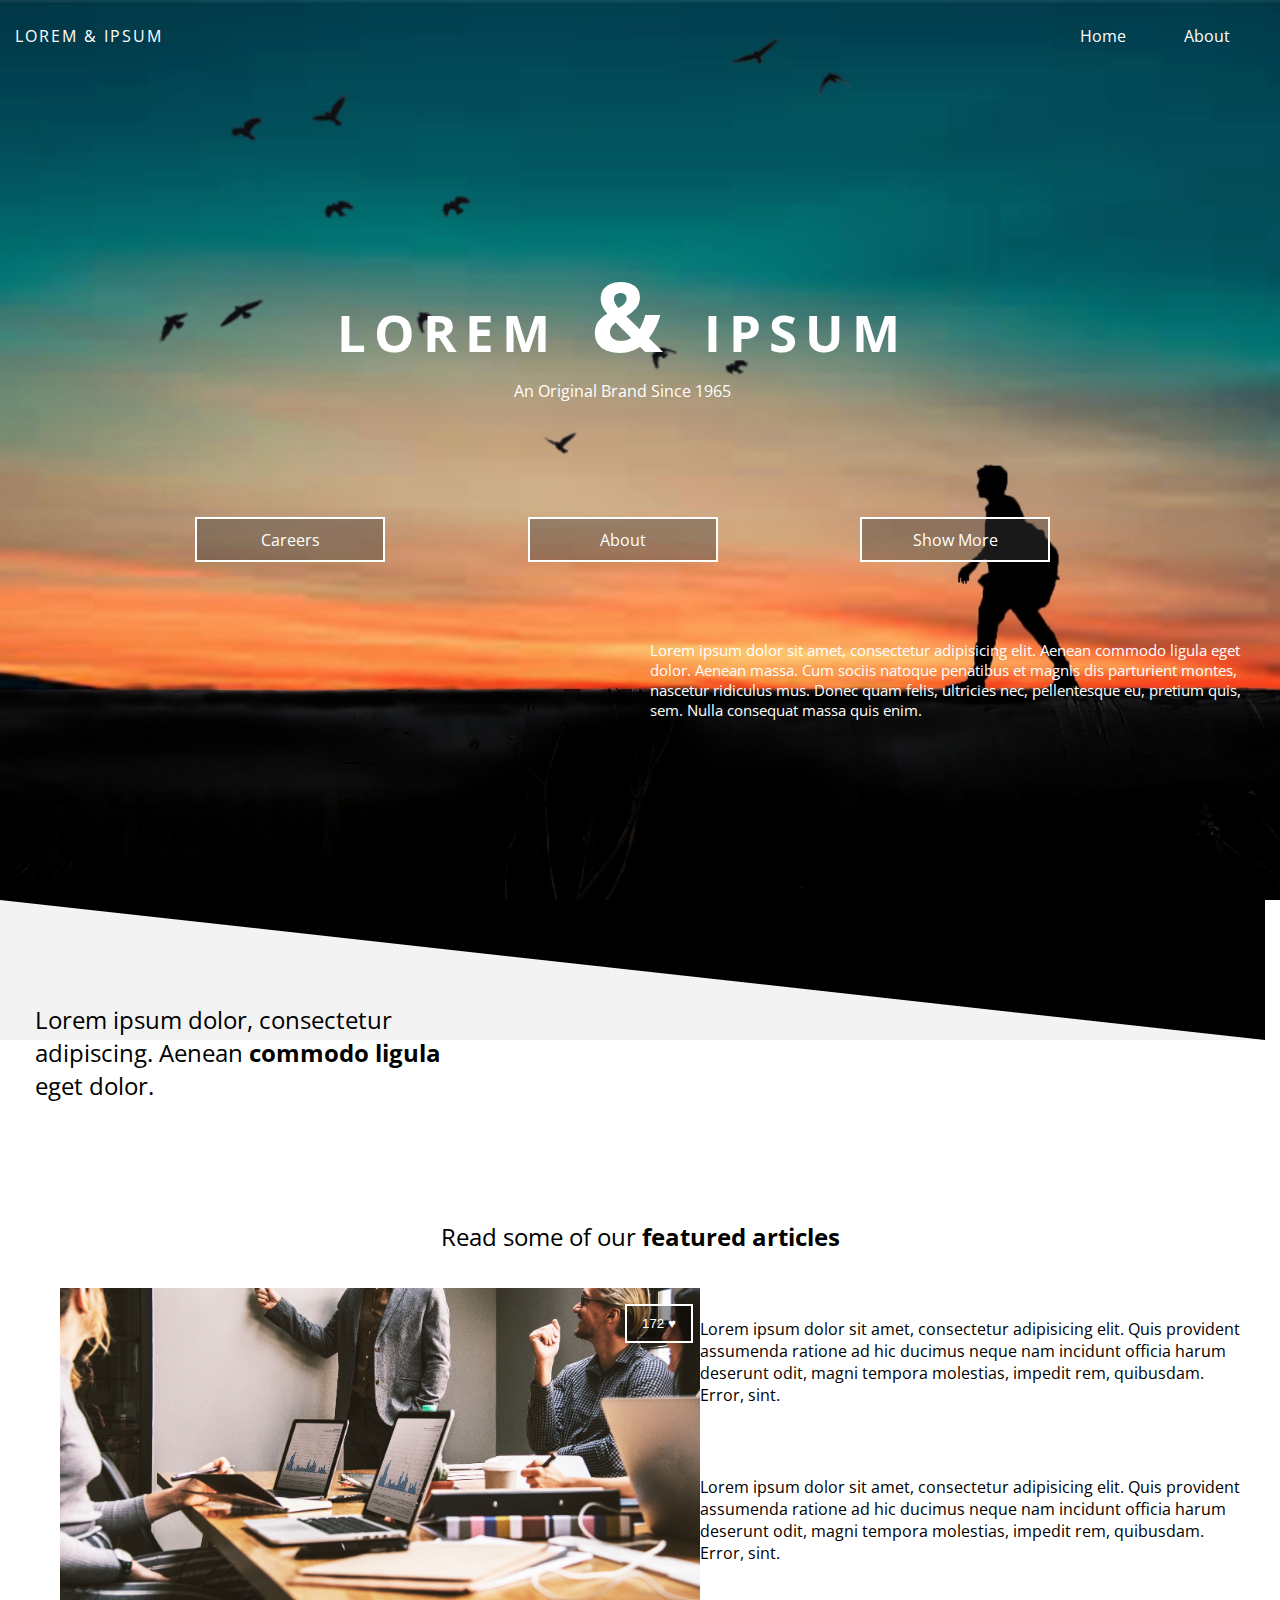
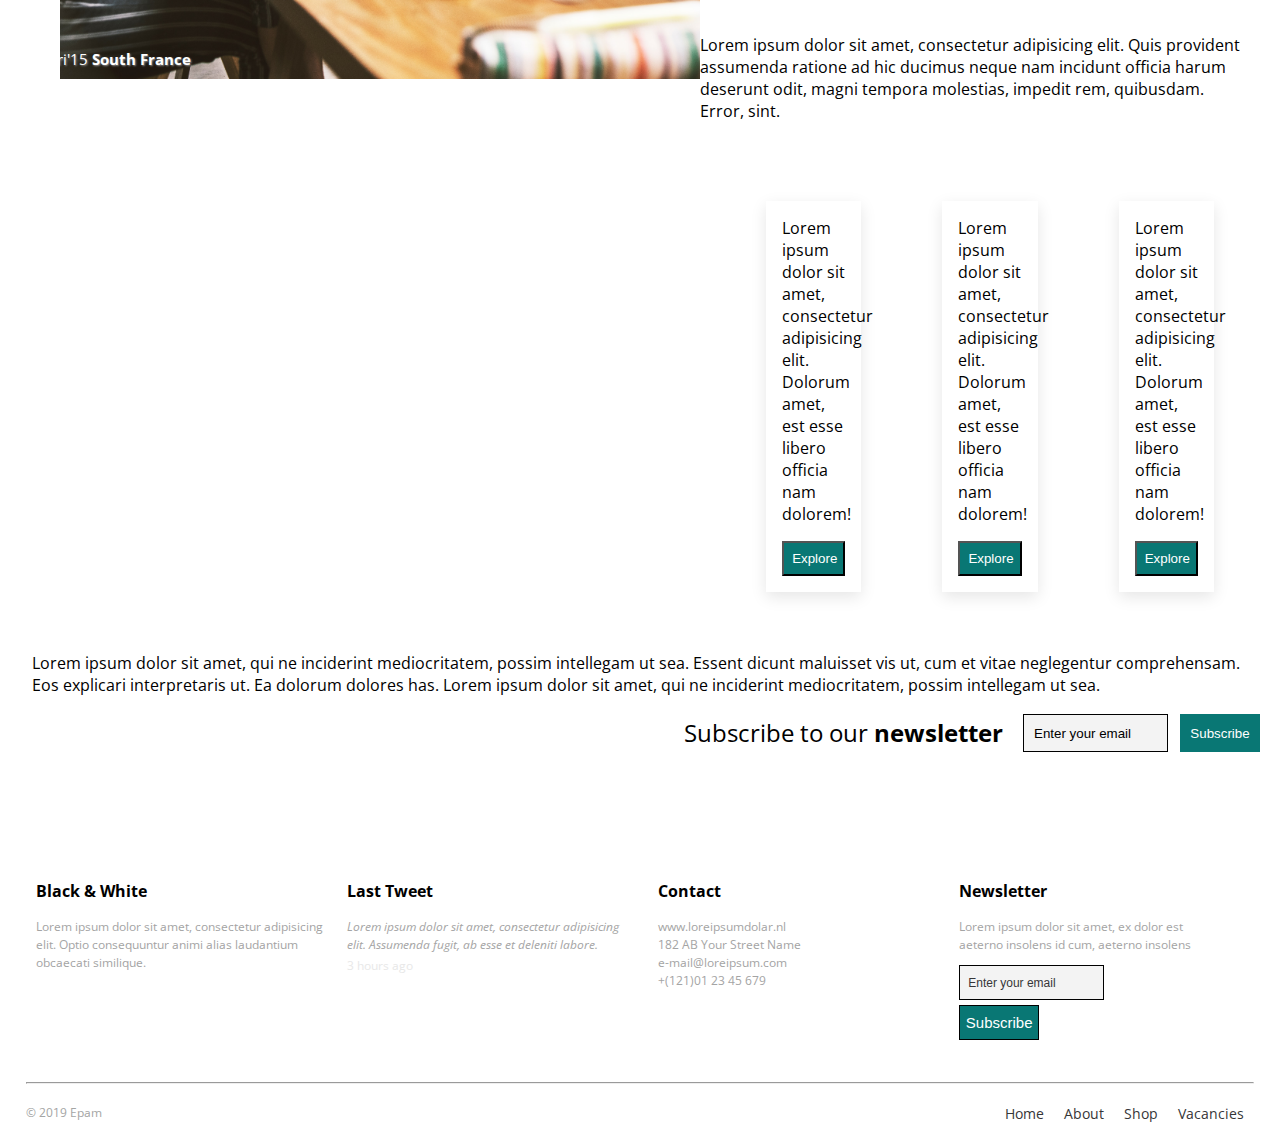
<file: FLX_homework_4/homework/index.html>
<!DOCTYPE html>
<html lang="zxx">
   <head>
      <meta charset="UTF-8">
      <meta name="viewport" content="width=device-width, initial-scale=1.0">
      <link rel="stylesheet" type="text/css" href="css/style.css">
      <link href="https://fonts.googleapis.com/css?family=Open+Sans" rel="stylesheet preload">
      <title>Homework 4</title>
   </head>
   <body>
      <header class="header">
         <div class="wrapper">
            <div class="top-nav">
               <a href="#" class="logo-left">Lorem &#38; ipsum</a>
               <nav>
                  <ul class="main-nav">
                     <li> <a href="#login" class="menu-link">Home</a></li>
                     <li>   
                        <a href="#signup"  class="menu-link">About</a>
                     </li>
                  </ul>
               </nav>
            </div>
            <div class="logo-center">
               <h1 class="logo-header">Lorem<span class="simbol"> &#38; </span>ipsum</h1>
               <p>an original brand since 1965 </p>
               <ul class="buttons">
                  <li>
                     <a href="#" class="button-top">careers</a> 
                  </li>
                  <li> <a href="#" class="button-top">about</a></li>
                  <li> <a href="#" class="button-top">show more</a></li>
               </ul>
            </div>
         </div>
      </header>
      <main>
         <article class="about">
            <div class="wrapper">
               <div class="about-content">
                  <h2 class="about-header">Lorem ipsum dolor, consectetur adipiscing. Aenean <strong>commodo ligula</strong> eget dolor.</h2>
                  <p class="about-text">Lorem ipsum dolor sit amet, consectetur adipisicing elit. Aenean commodo ligula eget dolor. Aenean massa. Cum sociis natoque penatibus et magnis dis parturient montes, nascetur ridiculus mus. Donec quam felis, ultricies nec, pellentesque eu, pretium quis, sem. Nulla consequat massa quis enim.
                  </p>
                    </div>
 </div>
         </article>
         <article class="featured-article">
         <h2>Read some of our <strong>featured articles</strong></h2>
         <div class="featured-img clearfix">
         <a href="#">
         <img class="myImg" src="img/sample.jpg" alt="some people">
         <h2 class="featured-article-header">Januari'15 <strong>South France</strong></h2>
         </a>
         <button class="featured-like" title="like">172 &#x2665;</button>
         </div>
         <p>Lorem ipsum dolor sit amet, consectetur adipisicing elit. Quis provident assumenda ratione ad hic ducimus neque nam incidunt officia harum deserunt odit, magni tempora molestias, impedit rem, quibusdam. Error, sint.</p>
         <p>Lorem ipsum dolor sit amet, consectetur adipisicing elit. Quis provident assumenda ratione ad hic ducimus neque nam incidunt officia harum deserunt odit, magni tempora molestias, impedit rem, quibusdam. Error, sint.</p>
         <p>Lorem ipsum dolor sit amet, consectetur adipisicing elit. Quis provident assumenda ratione ad hic ducimus neque nam incidunt officia harum deserunt odit, magni tempora molestias, impedit rem, quibusdam. Error, sint.</p>
         
         </article>


         <div class="button-2">
            <div class="button-21">
               <p>Lorem ipsum dolor sit amet, consectetur adipisicing elit. Dolorum amet, est esse libero officia nam dolorem!</p>
               <button>Explore</button>
            </div>
            <div class="button-21">
               <p>Lorem ipsum dolor sit amet, consectetur adipisicing elit. Dolorum amet, est esse libero officia nam dolorem!</p>
               <button>Explore</button>
            </div>
            <div class="button-21">
               <p>Lorem ipsum dolor sit amet, consectetur adipisicing elit. Dolorum amet, est esse libero officia nam dolorem!</p>
               <button>Explore</button>
            </div>
         </div>
         <div class="sub">
            <div class="sub-descr">
               <p>Lorem ipsum dolor sit amet, qui ne inciderint mediocritatem, possim intellegam ut sea. Essent dicunt maluisset
                  vis ut, cum et vitae neglegentur comprehensam. Eos explicari interpretaris ut. Ea dolorum dolores has. Lorem ipsum dolor sit amet, qui ne inciderint mediocritatem, possim intellegam ut sea. 
               </p>
            </div>
            <div class="sub-form" >
               <p>Subscribe to our <b>newsletter</b></p>
               <form>
                  <input class ="mail" type="text" placeholder="Enter your email" name="mail" required>
                  <input class="submit" type="submit" value="Subscribe">
               </form>
            </div>
         </div>
         <footer class="footer">
            <section class="twits">
               <div class="twit">
                  <h4>Black &#38; White</h4>
                  <p>Lorem ipsum dolor sit amet, consectetur adipisicing elit. Optio consequuntur animi alias laudantium obcaecati similique.</p>
               </div>
               <div class="twit">
                  <h4>Last Tweet</h4>
                  <p><i>Lorem ipsum dolor sit amet, consectetur adipisicing elit. Assumenda fugit, ab esse et deleniti labore.</i></p>
                  <p class="time">3 hours ago</p>
               </div>
               <div class="twit">
                  <h4>Contact</h4>
                  <p> www.loreipsumdolar.nl<br>
                     182 AB Your Street Name <br>
                     e-mail@loreipsum.com<br>
                     +(121)01 23 45 679
                  </p>
               </div>
               <div class="twit">
                  <h4>Newsletter</h4>
                  <p>Lorem ipsum dolor sit amet, ex dolor est aeterno insolens id cum, aeterno insolens</p>
                  <form>
                     <input class="footer-mail" type="text" placeholder="Enter your email" name="mail" required>
                     <input class="footer-submit" type="submit" value="Subscribe">
                  </form>
               </div>
            </section>
            <hr>
            <div class="bot-footer">
               <p>&#169; 2019 Epam</p>
               <nav>
                  <ul>
                     <li><a href="#">Home</a></li>
                     <li><a href="#">About</a></li>
                     <li><a href="#">Shop</a></li>
                     <li><a href="#">Vacancies</a></li>
                  </ul>
               </nav>
            </div>
         </footer>
      </main>
   </body>
</html>
</file>
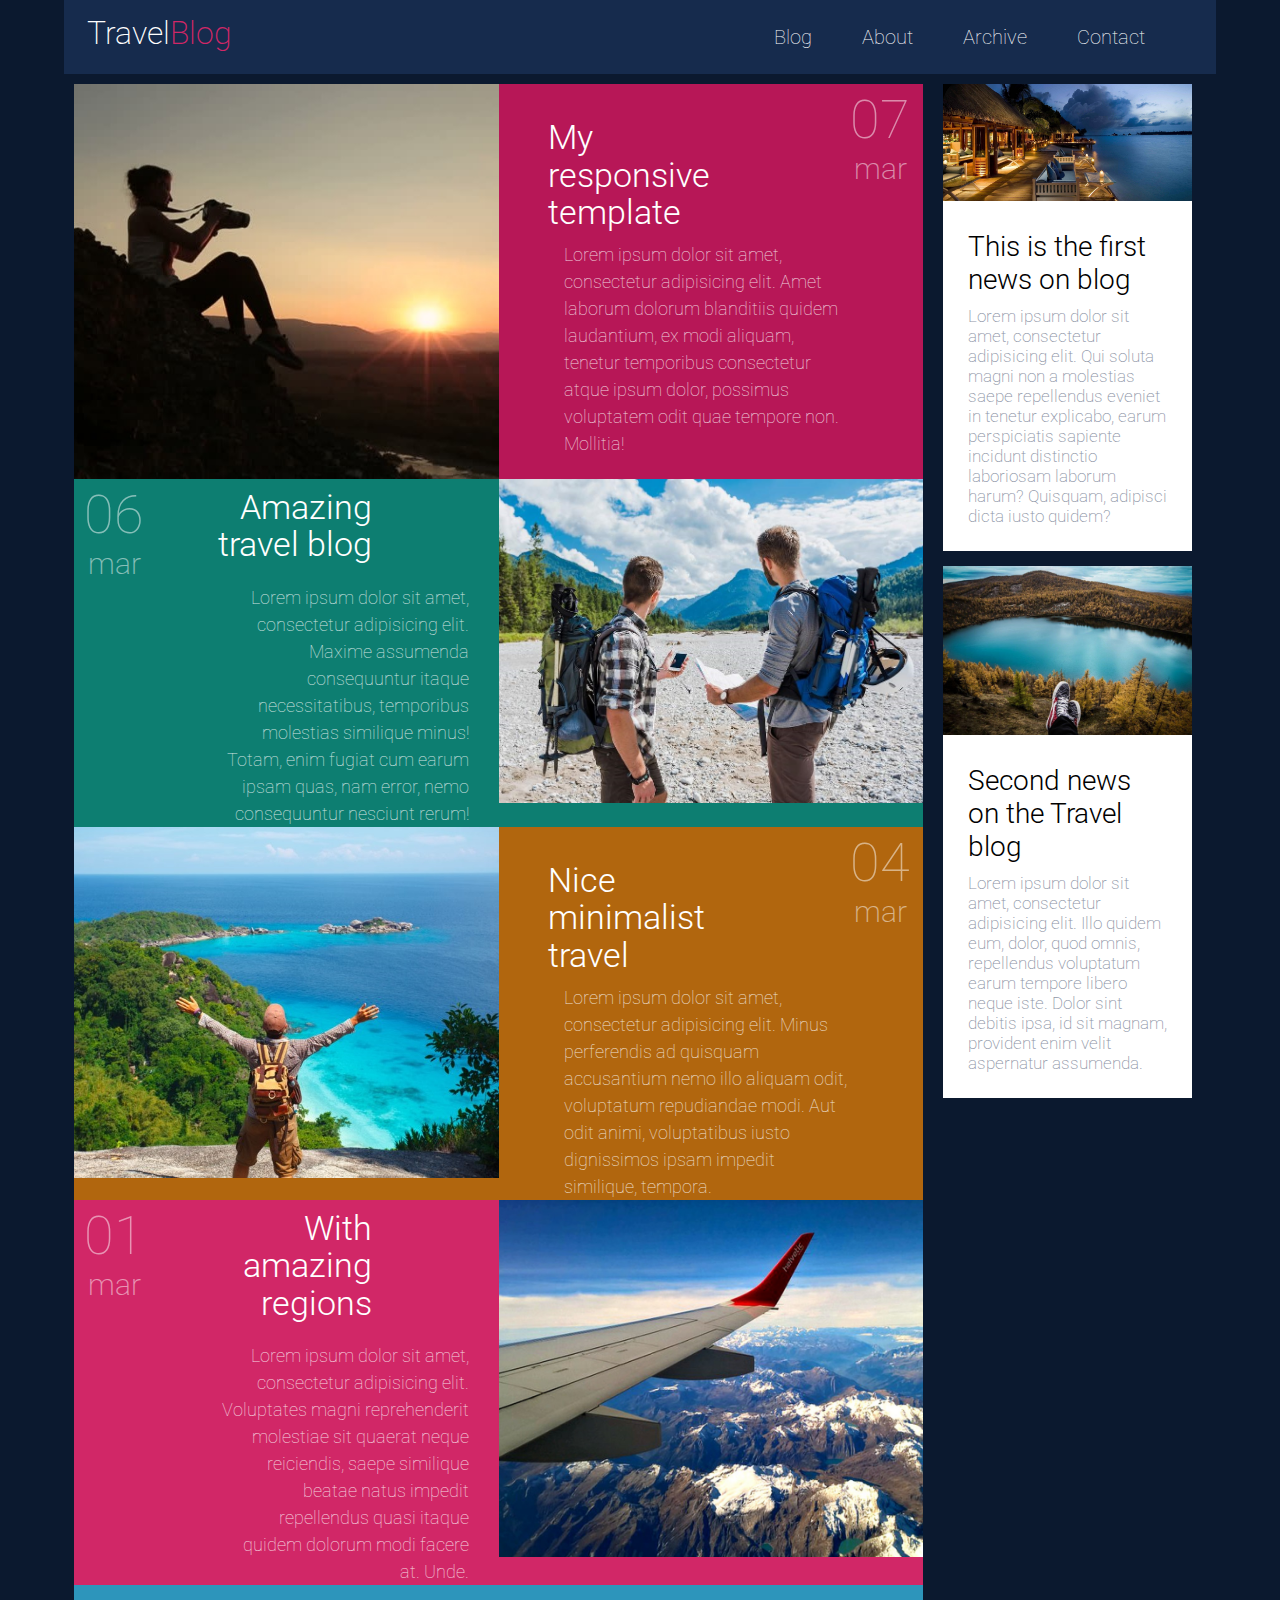
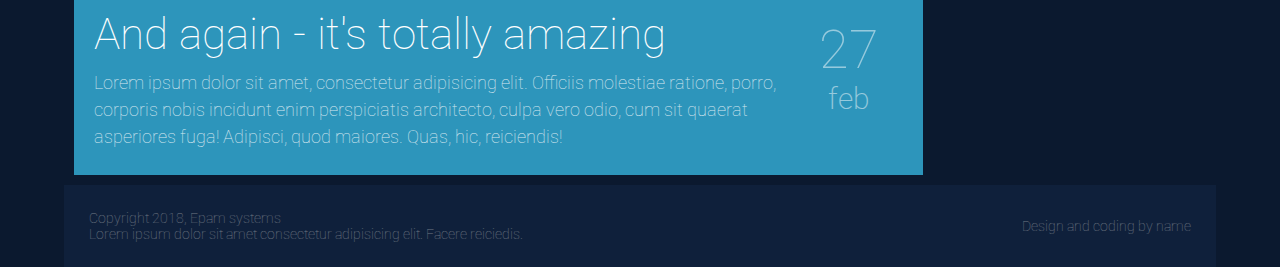
<file: FLX_homework_5/homework/src/index.html>
<!DOCTYPE html>
<html lang="zxx">
   <head>
      <meta charset="UTF-8">
      <meta name="viewport" content="width=device-width, initial-scale=1.0">
      <meta http-equiv="X-UA-Compatible" content="ie=edge">
      <link rel="stylesheet" href="styles.css">
      <link href='https://fonts.googleapis.com/css?family=Roboto:400,100,300,700&subset=latin,latin-ext' rel='stylesheet' type='text/css'>
      <title>Responsive</title>
   </head>
   <body>
      <div class="main-wrapper">
         <header class="header">
            <p>&#x2261;</p>
            <div class="logo">
               <h1>Travel<span>Blog</span></h1>
            </div>
            <nav>
               <ul>
                  <li><a href="#">Blog</a></li>
                  <li><a href="#">About</a></li>
                  <li><a href="#">Archive</a></li>
                  <li><a href="#">Contact</a></li>
               </ul>
            </nav>
         </header>
         <main>
            <div class="posts">
               <article class="post-1">
                  <div class="text">
                     <p class="date"><span>07 </span>mar</p>
                     <div>
                        <h2>My responsive template</h2>
                        <p>
                           Lorem ipsum dolor sit amet, consectetur adipisicing elit. Amet laborum dolorum blanditiis quidem laudantium, ex modi aliquam, tenetur temporibus consectetur atque ipsum dolor, possimus voluptatem odit quae tempore non. Mollitia!
                        </p>
                     </div>
                  </div>
                  <img src="../assets/post1.jpg"
                     alt="post-1">
               </article>
               <article class="post-2">
                  <div class="text">
                     <p class="date"> <span>06</span> mar</p>
                     <div>
                        <h2>Amazing travel blog</h2>
                        <p>
                           Lorem ipsum dolor sit amet, consectetur adipisicing elit. Maxime assumenda consequuntur itaque necessitatibus, temporibus molestias similique minus! Totam, enim fugiat cum earum ipsam quas, nam error, nemo consequuntur nesciunt rerum!
                        </p>
                     </div>
                  </div>
                  <img src="../assets/post2.jpg"
                     alt="post-2">
               </article>
               <article class="post-3">
                  <div class="text">
                     <p class="date"><span>04</span> mar</p>
                     <div>
                        <h2>Nice minimalist travel</h2>
                        <p>
                           Lorem ipsum dolor sit amet, consectetur adipisicing elit. Minus perferendis ad quisquam accusantium nemo illo aliquam odit, voluptatum repudiandae modi. Aut odit animi, voluptatibus iusto dignissimos ipsam impedit similique, tempora.
                        </p>
                     </div>
                  </div>
                  <img src="../assets/post3.jpg"
                     alt="post-3">
               </article>
               <article class="post-4">
                  <div class="text">
                     <p class="date"><span>01</span> mar</p>
                     <div>
                        <h2>With amazing regions</h2>
                        <p>
                           Lorem ipsum dolor sit amet, consectetur adipisicing elit. Voluptates magni reprehenderit molestiae sit quaerat neque reiciendis, saepe similique beatae natus impedit repellendus quasi itaque quidem dolorum modi facere at. Unde.
                        </p>
                     </div>
                  </div>
                  <img src="../assets/post4.jpg"
                     alt="post-4">
               </article>
               <article class="post-5">
                  <p class="date"><span>27</span> feb</p>
                  <div>
                     <h2>And again - it's totally amazing</h2>
                     <p>
                        Lorem ipsum dolor sit amet, consectetur adipisicing elit. Officiis molestiae ratione, porro, corporis nobis incidunt enim perspiciatis architecto, culpa vero odio, cum sit quaerat asperiores fuga! Adipisci, quod maiores. Quas, hic, reiciendis!
                     </p>
                  </div>
               </article>
            </div>
            <aside>
               <article>
                  <img src="../assets/news1.jpg"
                     alt="post-5" class="image">
                  <div>
                     <h3>This is the first news on blog</h3>
                     <p>
                        Lorem ipsum dolor sit amet, consectetur adipisicing elit. Qui soluta magni non a molestias saepe repellendus eveniet in tenetur explicabo, earum perspiciatis sapiente incidunt distinctio laboriosam laborum harum? Quisquam, adipisci dicta iusto quidem?
                     </p>
                  </div>
               </article>
               <article>
                  <img src="../assets/news2.jpg"
                     alt="post-6" class="image">
                  <div>
                     <h3>Second news on the Travel blog</h3>
                     <p>
                        Lorem ipsum dolor sit amet, consectetur adipisicing elit. Illo quidem eum, dolor, quod omnis, repellendus voluptatum earum tempore libero neque iste. Dolor sint debitis ipsa, id sit magnam, provident enim velit aspernatur assumenda.
                     </p>
                  </div>
               </article>
            </aside>
         </main>
         <footer>
            <div>
               <p>Copyright 2018, Epam systems</p>
               <p>
                  Lorem ipsum dolor sit amet consectetur adipisicing elit.
                  Facere reiciedis.
               </p>
            </div>
            <div>
               <p>Design and coding <span>by name</span></p>
            </div>
         </footer>
      </div>
   </body>
</html>
</file>
<file: FLX_homework_1/homework/style.css>
html,body,div,span,applet,object,iframe,h1,h2,h3,h4,h5,h6,p,blockquote,pre,a,abbr,acronym,address,big,cite,code,del,dfn,em,font,img,ins,kbd,q,s,samp,small,strike,strong,sub,sup,tt,var,b,u,i,center,dl,dt,dd,ol,ul,li,fieldset,form,label,legend,table,caption,tbody,tfoot,thead,tr,th,td{background:transparent;border:0;margin:0;padding:0;vertical-align:baseline}body{line-height:1}h1,h2,h3,h4,h5,h6{clear:both;font-weight:normal}ol,ul{list-style:none}blockquote{quotes:none}blockquote:before,blockquote:after{content:'';content:none}del{text-decoration:line-through}table{border-collapse:collapse;border-spacing:0}a img{border:0}#container{float:left;margin:0 -240px 0 0;width:100%}#primary,#secondary{float:right;overflow:hidden;width:220px}#secondary{clear:right}#footer{clear:both;width:100%}.one-column #content{margin:0 auto;width:640px}.single-attachment #content{margin:0 auto;width:900px}body,input,textarea,.page-title span,.pingback a.url{font-family:Georgia,"Bitstream Charter",serif}h3#comments-title,h3#reply-title,#access .menu,#access div.menu ul,#cancel-comment-reply-link,.form-allowed-tags,#site-info,#site-title,#wp-calendar,.comment-meta,.comment-body tr th,.comment-body thead th,.entry-content label,.entry-content tr th,.entry-content thead th,.entry-meta,.entry-title,.entry-utility,#respond label,.navigation,.page-title,.pingback p,.reply,.widget-title,.wp-caption-text{font-family:"Helvetica Neue",Arial,Helvetica,"Nimbus Sans L",sans-serif}input[type="submit"]{font-family:"Helvetica Neue",Arial,Helvetica,"Nimbus Sans L",sans-serif}pre{font-family:"Courier 10 Pitch",Courier,monospace}code{font-family:Monaco,Consolas,"Andale Mono","DejaVu Sans Mono",monospace}#access .menu-header,div.menu,#colophon,#branding,#main,#wrapper{margin:0 auto;width:940px}#wrapper{background:#fff;margin-top:20px;padding:0 20px}#footer-widget-area{overflow:hidden}#footer-widget-area .widget-area{float:left;margin-right:20px;width:220px}#footer-widget-area #fourth{margin-right:0}#site-info{float:left;font-size:14px;font-weight:bold;width:700px}#site-generator{float:right;width:220px}body{background:#f1f1f1}body,input,textarea{color:#666;font-size:12px;line-height:18px}hr{background-color:#e7e7e7;border:0;clear:both;height:1px;margin-bottom:18px}p{margin-bottom:18px}ul{list-style:square;margin:0 0 18px 1.5em}ol{list-style:decimal;margin:0 0 18px 1.5em}ol ol{list-style:upper-alpha}ol ol ol{list-style:lower-roman}ol ol ol ol{list-style:lower-alpha}ul ul,ol ol,ul ol,ol ul{margin-bottom:0}dl{margin:0 0 24px 0}dt{font-weight:bold}dd{margin-bottom:18px}strong{font-weight:bold}cite,em,i{font-style:italic}big{font-size:131.25%}ins{background:#ffc;text-decoration:none}blockquote{font-style:italic;padding:0 3em}blockquote cite,blockquote em,blockquote i{font-style:normal}pre{background:#f7f7f7;color:#222;line-height:18px;margin-bottom:18px;overflow:auto;padding:1.5em}abbr,acronym{cursor:help}sup,sub{height:0;line-height:1;position:relative;vertical-align:baseline}sup{bottom:1ex}sub{top:.5ex}small{font-size:smaller}input{margin-bottom:10px}input[type="text"],input[type="password"],input[type="email"],input[type="url"],input[type="number"],textarea{background:#f9f9f9;border:1px solid #ccc;box-shadow:inset 1px 1px 1px rgba(0,0,0,0.1);-moz-box-shadow:inset 1px 1px 1px rgba(0,0,0,0.1);-webkit-box-shadow:inset 1px 1px 1px rgba(0,0,0,0.1);padding:2px}a:link{color:#06c}a:visited{color:#743399}a:active,a:hover{color:#ff4b33}.screen-reader-text{clip:rect(1px,1px,1px,1px);overflow:hidden;position:absolute !important;height:1px;width:1px}#header{padding:30px 0 0 0}#site-title{float:left;font-size:30px;line-height:36px;margin:0 0 18px 0;width:700px}#site-title a{color:#000;font-weight:bold;text-decoration:none}#site-description{color:#000;clear:right;float:right;font-style:italic;margin:15px 0 18px 0;opacity:.65;width:220px}#branding img{border-top:4px solid #000;border-bottom:1px solid #000;display:block;float:left}#access{background:#000;display:block;float:left;margin:0 auto;width:940px}#access .menu-header,div.menu{font-size:13px;margin-left:12px;width:928px}#access .menu-header ul,div.menu ul{list-style:none;margin:0}#access .menu-header li,div.menu li{float:left;position:relative}#access a{color:#aaa;display:block;line-height:38px;padding:0 10px;text-decoration:none}#access ul ul{box-shadow:0 3px 3px rgba(0,0,0,0.2);-moz-box-shadow:0 3px 3px rgba(0,0,0,0.2);-webkit-box-shadow:0 3px 3px rgba(0,0,0,0.2);display:none;position:absolute;top:38px;left:0;float:left;width:180px;z-index:99999}#access ul ul li{min-width:180px}#access ul ul ul{left:100%;top:0}#access ul ul a{background:#333;line-height:1em;padding:10px;width:160px;height:auto}#access li:hover>a,#access ul ul:hover>a{background:#333;color:#fff}#access ul li:hover>ul{display:block}#access ul li.current_page_item>a,#access ul li.current_page_ancestor>a,#access ul li.current-menu-ancestor>a,#access ul li.current-menu-item>a,#access ul li.current-menu-parent>a{color:#fff}* html #access ul li.current_page_item a,* html #access ul li.current_page_ancestor a,* html #access ul li.current-menu-ancestor a,* html #access ul li.current-menu-item a,* html #access ul li.current-menu-parent a,* html #access ul li a:hover{color:#fff}#main{clear:both;overflow:hidden;padding:40px 0 0 0}#content{margin-bottom:36px}#content,#content input,#content textarea{color:#333;font-size:16px;line-height:24px}#content p,#content ul,#content ol,#content dd,#content pre,#content hr{margin-bottom:24px}#content ul ul,#content ol ol,#content ul ol,#content ol ul{margin-bottom:0}#content pre,#content kbd,#content tt,#content var{font-size:15px;line-height:21px}#content code{font-size:13px}#content dt,#content th{color:#000}#content h1,#content h2,#content h3,#content h4,#content h5,#content h6{color:#000;line-height:1.5em;margin:0 0 20px 0}#content table{border:1px solid #e7e7e7;margin:0 -1px 24px 0;text-align:left;width:100%}#content tr th,#content thead th{color:#777;font-size:12px;font-weight:bold;line-height:18px;padding:9px 24px;border-right:1px solid #e7e7e7}#content tr td{border-top:1px solid #e7e7e7;padding:6px 24px;border-right:1px solid #e7e7e7}#content tr.odd td{background:#f2f7fc}.hentry{margin:0 0 48px 0}.home .sticky{background:#f2f7fc;border-top:4px solid #000;margin-left:-20px;margin-right:-20px;padding:18px 20px}.single .hentry{margin:0 0 36px 0}.page-title{color:#000;font-size:14px;font-weight:bold;margin:0 0 36px 0}.page-title span{color:#333;font-size:16px;font-style:italic;font-weight:normal}.page-title a:link,.page-title a:visited{color:#777;text-decoration:none}.page-title a:active,.page-title a:hover{color:#ff4b33}#content .entry-title{color:#000;font-size:21px;font-weight:bold;line-height:1.3em;margin-bottom:0}.entry-title a:link,.entry-title a:visited{color:#000;text-decoration:none}.entry-title a:active,.entry-title a:hover{color:#ff4b33}.entry-meta{color:#777;font-size:12px}.entry-meta abbr,.entry-utility abbr{border:0}.entry-meta abbr:hover,.entry-utility abbr:hover{border-bottom:1px dotted #666}.single-author .by-author{position:absolute !important;clip:rect(1px 1px 1px 1px);clip:rect(1px,1px,1px,1px)}.entry-content,.entry-summary{clear:both;padding:12px 0 0 0}.entry-content .more-link{white-space:nowrap}#content .entry-summary p:last-child{margin-bottom:12px}.entry-content fieldset{border:1px solid #e7e7e7;margin:0 0 24px 0;padding:24px}.entry-content fieldset legend{background:#fff;color:#000;font-weight:bold;padding:0 24px}.entry-content input{margin:0 0 24px 0}.entry-content input.file,.entry-content input.button{margin-right:24px}.entry-content label{color:#777;font-size:12px}.entry-content select{margin:0 0 24px 0}.entry-content sup,.entry-content sub{font-size:10px}.entry-content blockquote.left{float:left;margin-left:0;margin-right:24px;text-align:right;width:33%}.entry-content blockquote.right{float:right;margin-left:24px;margin-right:0;text-align:left;width:33%}.page-link{clear:both;color:#000;font-weight:bold;line-height:48px;word-spacing:.5em}.page-link a:link,.page-link a:visited{background:#f1f1f1;color:#333;font-weight:normal;padding:.5em .75em;text-decoration:none}.home .sticky .page-link a{background:#d9e8f7}.page-link a:active,.page-link a:hover{color:#ff4b33}body.page .edit-link{clear:both;display:block}#entry-author-info{background:#f2f7fc;border-top:4px solid #000;clear:both;font-size:14px;line-height:20px;margin:24px 0;overflow:hidden;padding:18px 20px}#entry-author-info #author-avatar{background:#fff;border:1px solid #e7e7e7;float:left;height:60px;margin:0 -104px 0 0;padding:11px}#entry-author-info #author-description{float:left;margin:0 0 0 104px}#entry-author-info h2{color:#000;font-size:100%;font-weight:bold;margin-bottom:0}.entry-utility{clear:both;color:#777;font-size:12px;line-height:18px}.entry-meta a,.entry-utility a{color:#777}.entry-meta a:hover,.entry-utility a:hover{color:#ff4b33}#content .video-player{padding:0}.format-standard .wp-video,.format-standard .wp-audio-shortcode,.format-audio .wp-audio-shortcode,.format-standard .video-player{margin-bottom:24px}.home #content .format-aside p,.home #content .category-asides p{font-size:14px;line-height:20px;margin-bottom:10px;margin-top:0}.format-gallery .size-thumbnail img,.category-gallery .size-thumbnail img{border:10px solid #f1f1f1;margin-bottom:0}.format-gallery .gallery-thumb,.category-gallery .gallery-thumb{float:left;margin-right:20px;margin-top:-4px}.home #content .format-gallery .entry-utility,.home #content .category-gallery .entry-utility{padding-top:4px}.attachment .entry-content .entry-caption{font-size:140%;margin-top:24px}.attachment .entry-content .nav-previous a:before{content:'\2190\00a0'}.attachment .entry-content .nav-next a:after{content:'\00a0\2192'}#content img.size-auto,#content img.size-full,#content img.size-large,#content img.size-medium,#content .entry-attachment img,#content .widget-container img{max-width:100%;height:auto}#ie8 #content img.size-auto,#ie8 #content img.size-full,#ie8 #content img.size-large,#ie8 #content img.size-medium,#ie8 #content .entry-attachment img{width:auto}.alignleft,img.alignleft{display:inline;float:left;margin-right:24px;margin-top:4px}.alignright,img.alignright{display:inline;float:right;margin-left:24px;margin-top:4px}.aligncenter,img.aligncenter{clear:both;display:block;margin-left:auto;margin-right:auto}img.alignleft,img.alignright,img.aligncenter{margin-bottom:12px}.wp-caption{background:#f1f1f1;line-height:18px;margin-bottom:20px;max-width:100%;padding:4px;text-align:center}.wp-caption img{margin:5px 5px 0;max-width:622px}.wp-caption p.wp-caption-text{color:#777;font-size:12px;margin:5px}.wp-smiley{margin:0}.gallery{margin:0 auto 18px}.gallery .gallery-item{float:left;margin-top:0;text-align:center}.gallery-columns-1 .gallery-item{width:100%}.gallery-columns-2 .gallery-item{width:50%}.gallery-columns-3 .gallery-item{width:33%}.gallery-columns-4 .gallery-item{width:25%}.gallery-columns-5 .gallery-item{width:20%}.gallery-columns-6 .gallery-item{width:16%}.gallery-columns-7 .gallery-item{width:14%}.gallery-columns-8 .gallery-item{width:12%}.gallery-columns-9 .gallery-item{width:11%}.gallery-columns-1 img{max-width:620px}.gallery-columns-2 img{max-width:288px}.gallery-columns-3 img{max-width:177px}.gallery-columns-4 img{max-width:122px}.gallery-columns-5 img{max-width:88px}.gallery-columns-6 img{max-width:66px}.gallery-columns-7 img{max-width:50px}.gallery-columns-8 img{max-width:39px}.gallery-columns-9 img{max-width:29px}.gallery-item img{height:auto}.gallery-columns-2 .attachment-medium{max-width:92%;height:auto}.gallery-columns-4 .attachment-thumbnail{max-width:84%;height:auto}.gallery .gallery-caption{color:#777;font-size:12px;margin:0 0 12px}.gallery dl{margin:0}.gallery img{border:10px solid #f1f1f1}.gallery br+br{display:none}#content .entry-attachment img{display:block;margin:0 auto}.navigation{color:#777;font-size:12px;line-height:18px;overflow:hidden}.navigation a:link,.navigation a:visited{color:#777;text-decoration:none}.navigation a:active,.navigation a:hover{color:#ff4b33}.nav-previous{float:left;width:50%}.nav-next{float:right;text-align:right;width:50%}#nav-above{margin:0 0 18px 0}#nav-above{display:none}.paged #nav-above,.single #nav-above{display:block}#nav-below{margin:-18px 0 0 0}#comments{clear:both}#comments .navigation{padding:0 0 18px 0}h3#comments-title,h3#reply-title{color:#000;font-size:20px;font-weight:bold;margin-bottom:0}h3#comments-title{padding:24px 0}.commentlist{list-style:none;margin:0}.commentlist li.comment{border-bottom:1px solid #e7e7e7;line-height:24px;margin:0 0 24px 0;padding:0 0 0 56px;position:relative}.commentlist li:last-child{border-bottom:0;margin-bottom:0}#comments .comment-body ul,#comments .comment-body ol{margin-bottom:18px}#comments .comment-body p:last-child{margin-bottom:6px}#comments .comment-body blockquote p:last-child{margin-bottom:24px}.commentlist ol{list-style:decimal}.commentlist .avatar{position:absolute;top:4px;left:0}.comment-author cite{color:#000;font-style:normal;font-weight:bold}.comment-author .says{font-style:italic}.comment-meta{font-size:12px;margin:0 0 18px 0}.comment-meta a:link,.comment-meta a:visited{color:#777;text-decoration:none}.comment-meta a:active,.comment-meta a:hover{color:#ff4b33}.commentlist .bypostauthor>div{background:#f2f7fc;border-top:4px solid #000;margin-bottom:10px;padding:10px 0 0 20px}.reply{font-size:12px;padding:0 0 24px 0}.reply a,a.comment-edit-link{color:#777}.reply a:hover,a.comment-edit-link:hover{color:#ff4b33}.commentlist .children{list-style:none;margin:0}.commentlist .children li{border:0;margin:0}.nopassword,.nocomments{display:none}#comments .pingback{border-bottom:1px solid #e7e7e7;margin-bottom:18px;padding-bottom:18px}.commentlist li.comment+li.pingback{margin-top:-6px}#comments .pingback p{color:#777;display:block;font-size:12px;line-height:18px;margin:0}#comments .pingback .url{font-size:13px;font-style:italic}input[type="submit"]{color:#333}form{text-align:right}input{width:200px}#respond{border-top:1px solid #e7e7e7;margin:24px 0;overflow:hidden;position:relative}#respond p{margin:0}#respond .comment-notes{margin-bottom:1em}.form-allowed-tags{line-height:1em}.children #respond{margin:0 48px 0 0}h3#reply-title{margin:18px 0}#comments-list #respond{margin:0 0 18px 0}#comments-list ul #respond{margin:0}#cancel-comment-reply-link{font-size:12px;font-weight:normal;line-height:18px}#respond .required{color:#ff4b33;font-weight:bold}#respond label{color:#777;font-size:12px}#respond input{margin:0 0 9px;width:98%}#respond textarea{width:98%}#respond .form-allowed-tags{color:#777;font-size:12px;line-height:18px}#respond .form-allowed-tags code{font-size:11px}#respond .form-submit{margin:12px 0}#respond .form-submit input{font-size:14px;width:auto}.widget-area ul{list-style:none;margin-left:0}.widget-area ul ul{list-style:square;margin-left:1.3em}.widget-area select{max-width:100%}.widget_search #s{width:60%}.widget_search label{display:none}.widget-container{word-wrap:break-word;-webkit-hyphens:auto;-moz-hyphens:auto;hyphens:auto;margin:0 0 18px 0}.widget-container .wp-caption img{margin:auto}.widget-container.widget_image .wp-caption{width:auto}.widget-container.widget_image .wp-caption img{margin-left:-8px}.widget-title{color:#222;font-size:14px;font-weight:bold}.widget-area a:link,.widget-area a:visited{text-decoration:none}.widget-area a:active,.widget-area a:hover{text-decoration:underline}.widget-area .entry-meta{font-size:11px}#wp_tag_cloud div{line-height:1.6em}#wp-calendar{width:100%}#wp-calendar caption{color:#222;font-size:14px;font-weight:bold;padding-bottom:4px;text-align:left}#wp-calendar thead{font-size:11px}#wp-calendar tbody{color:#aaa}#wp-calendar tbody td{background:#f5f5f5;border:1px solid #fff;padding:3px 0 2px;text-align:center}#wp-calendar tbody .pad{background:0}#wp-calendar tfoot #next{text-align:right}.widget_rss a.rsswidget{color:#000}.widget_rss a.rsswidget:hover{color:#ff4b33}.widget_rss .widget-title img{width:11px;height:11px}#main .widget-area ul{margin-left:0;padding:0 20px 0 0}#main .widget-area ul ul{border:0;margin-left:1.3em;padding:0}#main .widget-container.music-player ul{margin:0}#footer{margin-bottom:20px}#colophon{border-top:4px solid #000;margin-top:-4px;overflow:hidden;padding:18px 0}#site-info{font-weight:bold}#site-info a{color:#000;text-decoration:none}#site-generator{font-style:italic;position:relative}#site-generator a{background:url(images/wordpress.png) center left no-repeat;color:#666;display:inline-block;line-height:16px;padding-left:20px;text-decoration:none}#site-generator a:hover{text-decoration:underline}img#wpstats{display:block;margin:0 auto 10px}pre{-webkit-text-size-adjust:140%}code{-webkit-text-size-adjust:160%}#access,.entry-meta,.entry-utility,.navigation,.widget-area{-webkit-text-size-adjust:120%}#site-description{-webkit-text-size-adjust:none}@media print{body{background:none !important}#wrapper{clear:both !important;display:block !important;float:none !important;position:relative !important}#header{border-bottom:2pt solid #000;padding-bottom:18pt}#colophon{border-top:2pt solid #000}#site-title,#site-description{float:none;line-height:1.4em;margin:0;padding:0}#site-title{font-size:13pt}.entry-content{font-size:14pt;line-height:1.6em}.entry-title{font-size:21pt}#access,#branding img,#respond,.comment-edit-link,.edit-link,.navigation,.page-link,.widget-area{display:none !important}#container,#header,#footer{margin:0;width:100%}#content,.one-column #content{margin:24pt 0 0;width:100%}.wp-caption p{font-size:11pt}#site-info,#site-generator{float:none;width:auto}#colophon{width:auto}img#wpstats{display:none}#site-generator a{margin:0;padding:0}#entry-author-info{border:1px solid #e7e7e7}#main{display:inline}.home .sticky{border:0}}img{width:140px;vertical-align:middle;display:block;margin:0 auto;margin-left:calc(50% - 50px);margin-bottom:20px}nav>a{padding:10px;color:#0279c1}nav>a b:hover{color:#00527a}nav>a:visited{color:#0279c1}article{padding-left:10px}footer{margin-top:20px;padding:40px 20px;text-align:center;background:#3333}
</file>
<file: FLX_homework_11/homework/assets/material-icons/material-icons.css>
@font-face {
  font-family: 'Material Icons';
  font-style: normal;
  font-weight: 400;
  src: url(MaterialIcons-Regular.eot); /* For IE6-8 */
  src: local('Material Icons'),
       local('MaterialIcons-Regular'),
       url(MaterialIcons-Regular.woff2) format('woff2'),
       url(MaterialIcons-Regular.woff) format('woff'),
       url(MaterialIcons-Regular.ttf) format('truetype');
}

.material-icons {
  font-family: 'Material Icons';
  font-weight: normal;
  font-style: normal;
  font-size: 24px;  /* Preferred icon size */
  display: inline-block;
  line-height: 1;
  text-transform: none;
  letter-spacing: normal;
  word-wrap: normal;
  white-space: nowrap;
  direction: ltr;

  /* Support for all WebKit browsers. */
  -webkit-font-smoothing: antialiased;
  /* Support for Safari and Chrome. */
  text-rendering: optimizeLegibility;

  /* Support for Firefox. */
  -moz-osx-font-smoothing: grayscale;

  /* Support for IE. */
  font-feature-settings: 'liga';
}
</file>
<file: FLX_homework_11/homework/assets/styles.css>
body {
	margin: 50px 0;
}

#root {
	height: 500px;
	width: 600px;
	margin: 0 auto;
	border: solid 2px black;
	position: relative;
}

::placeholder {
	padding: 0px 3px;
	margin: 0px;
}

.form {
	position: relative;
	display: flex;
	bottom: 0px;
	height: 24px;
	width: 100%;	
}

#addButton {
	margin-left: 7px;
}

h1 {
	text-align: center;
}

#addLimit {
	display: none;
	text-align: center;
}

.imgCat {
	width: 50px;
	height: 50px;
}

#textInput {
	margin-left: 22px;
	width: 85%;
}

.button_delete {
	position: absolute;
	right: 0;
}

button {
	background: white;
	border: 0px;
	padding: 0px;
	margin: 0px;
	cursor: pointer;
}

ul {
	border-top: 2px solid black;
	margin: 20px 20px 10px 10px;
}

li {
	line-height: 24px;
	list-style-type: none;
	position: relative;
	height: 24px;
	display: flex;
	margin: 5px 5px 5px -30px;
}

footer {
	position: absolute;
	bottom: 0;
	margin: 10px 10px 7px 280px;
}
</file>
<file: FLX_homework_12/homework/assets/styles.css>
body {
	margin: 50px 0;
}

#root {
	height: 500px;
	width: 600px;
	margin: 0 auto;
	position: relative;
}

.form {
	position: relative;
	display: flex;
	bottom: 0px;
	height: 24px;
	width: 100%;	
}

#add-button {
	margin-left: 7px;
	width: 150px;
	border:1px solid black;
	background:#e6e6e6 ;
	color:black;
	margin:5px 30px 5px 220px;
	border-radius: 10px;
	font-size: 20px;
	padding: 5px 10px;
}

h1 {
	text-align: center;
	font-size: 40px;
}

#add-limit {
	text-align: center;
	font-size: 30px;
}

#text-input {
	margin-left: 85px;
	width: 65%;
	border: 1px solid black;
}

.button_delete {
	position: absolute;
	right: 0;
}

button {
	background: white;
	border: 0px;
	padding: 0px;
	margin: 0px;
	cursor: pointer;
}

ul {
	margin: 20px 20px 10px 50px;
}

li {
	line-height: 34px;
	list-style-type: none;
	position: relative;
	height: 34px;
	display: flex;
	margin: 5px 5px 5px -30px;
	font-size: 40px;
}
</file>
<file: FLX_homework_2/homework/css/general.css>
/* 

please don't edit this styles

*/

h2.tm-section-title {
    color: lightskyblue;
}

a:focus {
    color: #666;
    outline: 0
}

ul {
    padding: 0;
    margin: 0
}

body {
    background-color: #f5f5f5;
    color: #000;
    font-family: 'Open Sans', Helvetica, Arial, sans-serif;
    font-size: 16px;
    font-weight: 300;
    padding-top: 30px;
    overflow-x: hidden
}

section:before {
    position: absolute;
    z-index: 1
}

.box,
.tm-content-box,
.tm-main-nav {
    background-color: #fff
}

.tm-sidebar {
    z-index: 10;
    position: fixed;
    left: 0;
    right: 0;
    top: 0;
    width: 100%;
}

.tm-sidebar ul{
    margin: 0px;
    display: flex;
}

.tm-main-nav {
    font-size: 1.5em;
    text-align: center
}

.tm-nav-item {
    list-style: none;
    width: 100%;
}

.tm-nav-item-link {
    border: 1px solid transparent;
    color: #666;
    display: block;
    padding: 10px;
    width: 100%;
    -webkit-transition: all .3s ease;
    transition: all .3s ease
}

.carousel-indicators li,
.tm-banner-inner {
    border: 1px solid lightgrey
}


.tm-nav-item-link.active,
.tm-nav-item-link:hover {
    color: #666;
    text-decoration: none;
}

.tm-nav-item-link:focus {
    text-decoration: none
}

.tm-banner-text,
.tm-banner-title,
.tm-section-title {
    color: #666;
    font-weight: 300;
    margin: 0
}

.tm-section-title {
    margin-bottom: 20px
}

.tm-section-title-box {
    margin-bottom: 0
}

.tm-banner-title {
    font-size: 3.3em;
    letter-spacing: 2px;
    text-transform: uppercase
}

.tm-main-content {
    padding-top: 70px;
}

.tm-content-box {
    overflow: hidden;
    margin-bottom: 30px
}

.padding-medium {
    padding: 40px
}

.tm-banner {
    padding: 30px
}

.tm-banner-inner {
    padding: 30px 0;
    height: 100%;
    text-align: center;
    display: flex;
    -webkit-box-orient: vertical;
    -webkit-box-direction: normal;
    -webkit-flex-direction: column;
    -ms-flex-direction: column;
    flex-direction: column;
    -webkit-box-align: center;
    -webkit-align-items: center;
    -ms-flex-align: center;
    align-items: center;
    -webkit-box-pack: center;
    -webkit-justify-content: center;
    -ms-flex-pack: center;
    justify-content: center
}

.tm-banner-inner img{
    width: 120px;
}

.tm-banner-text {
    font-size: 1.4em
}

.boxes,
.tm-box-bg-title {
    display: -webkit-box;
    display: -webkit-flex;
    display: -ms-flexbox
}

/*.flex-item {*/
    /*-webkit-box-flex: 0 1 auto;*/
    /*-webkit-flex: 0 1 auto;*/
    /*-ms-flex: 0 1 auto;*/
    /*flex: 0 1 auto*/
/*}*/

.section-description {
    line-height: 1.8;
    margin-bottom: 25px
}

.section-description:last-child {
    margin-bottom: 0
}

.tm-team-description-container {
    max-width: 500px
}

.tm-team-info {
    display: flex
}

.box {
    list-style: none;
    width: 33.3333%;
    height: auto;
}

.box-bg {
    position: relative
}

.box-img {
    width: 100%;
}

.tm-box-bg-title {
    position: absolute;
    top: 0;
    right: 0;
    bottom: 0;
    left: 0;
    display: flex;
    -webkit-box-align: center;
    -webkit-align-items: center;
    -ms-flex-align: center;
    align-items: center;
    -webkit-box-pack: center;
    -webkit-justify-content: center;
    -ms-flex-pack: center;
    justify-content: center
}

.boxes {
    display: flex;
    -webkit-flex-wrap: wrap;
    -ms-flex-wrap: wrap;
    flex-wrap: wrap
}

.gallery-container a {
    cursor: -webkit-zoom-in;
    cursor: zoom-in
}

.carousel {
    position: relative;
    height: auto;
    padding: 50px 50px 80px;
    text-align: center
}

.carousel-indicators {
    bottom: 30px
}

.carousel-content {
    color: #000;
    display: -webkit-box;
    display: -webkit-flex;
    display: -ms-flexbox;
    display: flex;
    -webkit-box-align: center;
    -webkit-align-items: center;
    -ms-flex-align: center;
    align-items: center
}

.carousel-indicators .active {
    background-color: lightgrey
}

.contact-form {
    overflow: hidden
}

.form-control {
    border-radius: 0;
    font-size: 1em
}

.form-control:focus {
    border-color: lightgrey;
    box-shadow: inset 0 1px 1px rgba(0, 0, 0, .075), 0 0 8px rgba(153, 153, 153, .45)
}

.form-group {
    margin-bottom: 20px
}

.form-group-2-col-left {
    padding-left: 0;
    padding-right: 5px
}

.form-group-2-col-right {
    padding-right: 0;
    padding-left: 5px
}

.mandatory-field:after {
    position: absolute;
    top: 0;
    right: 7px
}

.carousel-inner>.carousel-item>a>img, .carousel-inner>.carousel-item>img, .img-contact-us {
    width: 100%;
}

.tm-footer {
    color: #666;
    padding-bottom: 15px
}
</file>
<file: FLX_homework_2/homework/css/style.css>
/*print*/

@media print {
	.tm-sidebar,
	section+section,
	#about {
		display: none;
	}
	.tm-banner {
		max-height: 250px;
		max-width: 600px;
	}
	.col-21 {
		width: 55%;
		float: left;
		margin-top: -40px;
	}
	.img-1 {
		width: 45%;
		float: right;
	}
	h2:first-child {
		color: blue;
	}
	.img-1 img {
		width: 250px;
		margin-top: 80px;
	}
	p:first-letter {
		color: #87CEFA;
		font-size: 30px;
	}
	h2+p {
		font-style: italic;
	}
	.col-21 p {
		line-height: 1.9;
		text-indent: 1.5em;
	}
}


/*normal*/

@media screen {
	.col-21 {
		margin-top: 155px;
		width: 33%;
		float: left;
	}
	.img-1 {
		width: 67%;
		float: right;
	}
	div.tm-content-box,
	div.tm-sidebar {
		box-shadow: 0 0 20px rgba(0, 0, 0, 0.60);
	}
	ul.boxes.gallery-container li.box.box-bg:hover {
		background-color: #87CEFA;
	}
	.tm-box-bg-title:hover {
		color: #fff;
		font-weight: bold;
	}
	p:first-letter {
		color: #87CEFA;
		font-size: 30px;
	}
	section::before {
		content: "";
		height: 0px;
		width: 0px;
		border-top: 30px solid #87CEFA;
		border-right: 130px solid transparent;
		border-bottom: 15px solid transparent;
		border-left: 0px solid transparent;
	}
	h2.gainsboro {
		color: gainsboro;
		letter-spacing: 5px;
	}
	h2+p {
		font-style: italic;
	}
	p {
		line-height: 1.9;
		text-indent: 1.5em;
	}
	.tm-banner-text {
		line-height: 1.6;
		text-indent: 1em;
	}
	#black-link li a {
		color: black;
	}
	#black-link li a:visited {
		text-decoration: underline;
	}
	.padding-medium li a.text::after {
		content: "New";
		color: red;
		vertical-align: super;
		font-size: 12px;
		position: absolute;
	}
	#black-link li a:hover {
		text-decoration: underline double;
		color: #87CEFA
	}
	.gallery-container .box-work:nth-child(2n) {
		background-color: rgba(160, 160, 160, 0.2);
	}
	.gallery-container .box-work {
		padding: 10px;
	}
	div.mandatory-field::after {
		content: "*";
		color: red;
		font-weight: bold;
	}
	form.contact-form button {
		color: #87CEFA;
		background: none;
		border-color: #87CEFA;
		box-shadow: 5px -4px 5px -1px rgba(0, 0, 0, 0.62);
		float: right;
		transition-duration: 0.4s;
	}
	form.contact-form button:hover {
		background-color: #87CEFA;
		color: white;
		font-weight: bold;
		border-color: #85CEFA;
		box-shadow: 1px -1px 3px -1px rgba(0, 0, 0, 0.62);
	}
	li.tm-nav-item:hover {
		background: gray;
	}
}
</file>
<file: FLX_homework_3/homework/css/style1.css>
* {
  box-sizing: border-box;
  margin: 0;
  padding: 0; }

body {
  font: normal 16px/26px serif;
  background: white; }
  body header {
    background: url(../img/header_background_v1.jpg) no-repeat center/cover;
    height: 100vh;
    margin-bottom: 20px; }
    body header .top-wrapper {
      display: flex;
      justify-content: space-between; }
      body header .top-wrapper img {
        width: 230px;
        height: 130px; }
      body header .top-wrapper nav a {
        text-transform: uppercase;
        text-decoration: none;
        color: white;
        display: inline-block;
        padding: 20px 120px; }
        body header .top-wrapper nav a:nth-child(2) {
          border-right: 2px solid #ced7e8;
          border-left: 2px solid #ced7e8; }
    body header section {
      text-align: center;
      margin-top: 250px; }
      body header section h1 {
        color: white;
        font-weight: bold;
        text-transform: uppercase;
        font-size: 26px; }
      body header section a {
        display: inline-block;
        color: white;
        text-transform: uppercase;
        text-decoration: none;
        background: #47d1d1;
        padding: 15px 70px;
        margin-top: 15px; }
  body main {
    margin: 0 auto;
    width: 960px; }
    body main .toolbar {
      text-align: right;
      padding-bottom: 10px; }
      body main .toolbar input {
        padding: 10px 15px; }
    body main .post-list h1 {
      color: black;
      text-align: right;
      text-transform: uppercase; }
    body main .post-list article {
      display: flex;
      margin-bottom: 15px;
      padding: 10px 15px 10px 10px;
      background: #ebebe0; }
      body main .post-list article img {
        margin-right: 10px; }
      body main .post-list article .btn {
        float: right;
        margin-top: 24px;
        color: white;
        text-transform: uppercase;
        text-decoration: none;
        background: #47d1d1;
        padding: 10px 60px;
        border: none; }
      body main .post-list article .post .post-description {
        font-size: 13px;
        color: red;
        padding: 10px 0;
        border-bottom: 1px solid black; }
      body main .post-list article .post h3 {
        color: #47d1d1;
        text-transform: uppercase;
        font-weight: bold;
        margin: 5px 0; }
      body main .post-list article .post p {
        color: black;
        font-size: 16px;
        line-height: 1.6em; }
    body main #about {
      padding: 50px 15px; }
      body main #about h1 {
        color: black;
        text-align: right;
        text-transform: uppercase; }
      body main #about p {
        color: black;
        margin-bottom: 25px;
        font-size: 17px; }
      body main #about img {
        width: 100%; }
    body main .contact-form {
      text-align: right; }
      body main .contact-form h1 {
        color: black; }
      body main .contact-form h4 {
        color: black;
        text-transform: uppercase;
        font-size: 15px; }
      body main .contact-form form div {
        display: flex;
        justify-content: space-between; }
      body main .contact-form form label {
        margin-top: 22px;
        display: flex;
        flex-direction: column; }
        body main .contact-form form label span {
          position: relative;
          margin: 3px;
          color: #47d1d1; }
        body main .contact-form form label input {
          border: 1px solid #607d8b;
          width: 470px;
          height: 40px;
          padding: 5px; }
        body main .contact-form form label textarea {
          width: 100%;
          border: 1px solid #607d8b;
          resize: none;
          padding: 5px; }
        body main .contact-form form label .required-fild {
          margin-right: 12px; }
          body main .contact-form form label .required-fild:after {
            position: absolute;
            top: 0;
            right: -10px;
            content: '*'; }
      body main .contact-form form button {
        margin: 15px 0 20px 0;
        color: white;
        text-transform: uppercase;
        text-decoration: none;
        background: #47d1d1;
        padding: 10px 60px;
        border: none; }
  body footer {
    padding: 5px 20px 15px; }
    body footer span {
      font-size: 13px; }

/*# sourceMappingURL=style1.css.map */
</file>
<file: FLX_homework_3/homework/css/style2.css>
* {
  box-sizing: border-box;
  margin: 0;
  padding: 0; }

body {
  font: 14px/24px sans-serif;
  background: #ebebe0; }
  body header {
    background: url(../img/header_background_v2.jpg) no-repeat center/cover;
    height: 100vh;
    margin-bottom: 20px; }
    body header .top-wrapper {
      display: flex;
      justify-content: space-between; }
      body header .top-wrapper img {
        width: 230px;
        height: 130px; }
      body header .top-wrapper nav a {
        text-transform: uppercase;
        text-decoration: none;
        color: #ff751a;
        display: inline-block;
        padding: 20px 120px; }
        body header .top-wrapper nav a:nth-child(2) {
          border-right: 2px solid #ced7e8;
          border-left: 2px solid #ced7e8; }
    body header section {
      text-align: center;
      margin-top: 250px; }
      body header section h1 {
        color: #ff751a;
        font-weight: bold;
        text-transform: uppercase;
        font-size: 26px; }
      body header section a {
        display: inline-block;
        color: white;
        text-transform: uppercase;
        text-decoration: none;
        background: #1a1aff;
        padding: 15px 70px;
        margin-top: 15px; }
  body main {
    margin: 0 auto;
    width: 960px; }
    body main .toolbar {
      text-align: right;
      padding-bottom: 10px; }
      body main .toolbar input {
        padding: 10px 15px; }
    body main .post-list h1 {
      color: #999999;
      text-align: right;
      text-transform: uppercase; }
    body main .post-list article {
      display: flex;
      margin-bottom: 15px;
      padding: 10px 15px 10px 10px;
      background: white; }
      body main .post-list article img {
        margin-right: 10px; }
      body main .post-list article .btn {
        float: right;
        margin-top: 24px;
        color: white;
        text-transform: uppercase;
        text-decoration: none;
        background: #1a1aff;
        padding: 10px 60px;
        border: none; }
      body main .post-list article .post .post-description {
        font-size: 13px;
        color: #ebebe0;
        padding: 10px 0;
        border-bottom: 1px solid #999999; }
      body main .post-list article .post h3 {
        color: #9999ff;
        text-transform: uppercase;
        font-weight: bold;
        margin: 5px 0; }
      body main .post-list article .post p {
        color: #9999ff;
        font-size: 16px;
        line-height: 1.6em; }
    body main #about {
      padding: 50px 15px; }
      body main #about h1 {
        color: #999999;
        text-align: right;
        text-transform: uppercase; }
      body main #about p {
        color: #999999;
        margin-bottom: 25px;
        font-size: 17px; }
      body main #about img {
        width: 100%; }
    body main .contact-form {
      text-align: right; }
      body main .contact-form h1 {
        color: #999999; }
      body main .contact-form h4 {
        color: #999999;
        text-transform: uppercase;
        font-size: 15px; }
      body main .contact-form form div {
        display: flex;
        justify-content: space-between; }
      body main .contact-form form label {
        margin-top: 22px;
        display: flex;
        flex-direction: column; }
        body main .contact-form form label span {
          position: relative;
          margin: 3px;
          color: #9999ff; }
        body main .contact-form form label input {
          border: 1px solid #607d8b;
          width: 470px;
          height: 40px;
          padding: 5px; }
        body main .contact-form form label textarea {
          width: 100%;
          border: 1px solid #607d8b;
          resize: none;
          padding: 5px; }
        body main .contact-form form label .required-fild {
          margin-right: 12px; }
          body main .contact-form form label .required-fild:after {
            position: absolute;
            top: 0;
            right: -10px;
            content: '*'; }
      body main .contact-form form button {
        margin: 15px 0 20px 0;
        color: white;
        text-transform: uppercase;
        text-decoration: none;
        background: #1a1aff;
        padding: 10px 60px;
        border: none; }
  body footer {
    padding: 5px 20px 15px; }
    body footer span {
      font-size: 13px; }

/*# sourceMappingURL=style2.css.map */
</file>
<file: FLX_homework_4/homework/css/style.css>
@font-face {
	font-family: "Open Sans Regular";
}

* {
	box-sizing: border-box;
	margin: 0;
	padding: 0;
}

body {
	min-width: 900px;
	font-family: 'Open Sans', sans-serif;
}

ul,
li,
a {
	list-style-type: none;
	text-decoration: none;
}

.header {
	height: 100vh;
	background: #b7c8d9 url("../img/sample2.jpg") center center no-repeat;
	background-size: cover;
}

div.wrapper {
	margin: 0px 50px 0 15px;
}

.top-nav {
	display: flex;
	justify-content: space-between;
	padding-top: 25px;
}

.logo-left {
	color: #fff;
	letter-spacing: 2px;
	border-bottom: 2px solid transparent;
	padding-bottom: 5px;
	white-space: nowrap;
	text-transform: uppercase;
}

.main-nav {
	display: flex;
	justify-content: space-between;
	width: 150px;
}

.menu-link {
	color: #fff;
	padding-top: 6px;
}

.logo-center {
	color: #fff;
	text-align: center;
	position: relative;
	margin: 0 auto;
	top: 195px;
}

.logo-header {
	font-size: 3.2rem;
	letter-spacing: 8px;
	text-transform: uppercase;
}

.simbol {
	font-size: 6rem;
}

.logo-center p {
	text-transform: capitalize;
}

.buttons {
	margin: 115px 180px 0 180px;
	display: flex;
	flex-direction: row;
	justify-content: space-between;
}

.button-top {
	text-transform: capitalize;
	width: 190px;
	height: 45px;
	border: 2px solid rgba(255, 255, 255, 1);
	color: #fff;
	background: rgba(63, 63, 63, .4);
	display: flex;
	justify-content: center;
	align-items: center;
	transition: background 0.3s, color 0.3s;
	transition-timing-function: ease-in-out;
}

.button-top:hover {
	background: rgba(63, 63, 63, .9);
	border: 2px solid rgba(255, 255, 255, 0.5);
	color: rgb(221, 208, 208);
}

main::before {
	z-index: -1;
	content: "";
	width: 0;
	height: 0;
	margin-top: -25px;
	position: absolute;
	border-style: solid;
	border-width: 25px 98.9vw 140px 0px;
	border-color: transparent #000 transparent transparent;
	background-color: #f3f3f3;
}

.about {
	height: 320px;
	display: flex;
	align-items: center;
}

.about-content {
	display: flex;
	justify-content: space-between;
}

.about-header {
	padding: 5px 5px 20px 20px;
	font-weight: normal;
	width: 50%;
}

.myImg {
	width: 650px;
}

.about-text {
	padding: 20px;
	width: 50%;
	z-index: 1;
	color: white;
	position: absolute;
	top: 620px;
	right: 10px;
	font-size: 15px;
}

.featured-article h2 {
	text-align: center;
	font-weight: normal;
	margin-bottom: 30px;
}

.featured-img {
	float: left;
	width: 50%;
	margin: 5px 0 0 60px;
	padding-right: 0;
}

.featured-like {
	background-color: rgba(0, 0, 0, .4);
	color: #fff;
	text-decoration: none;
	text-align: center;
	border: 2px solid #fff;
	padding: 10px 15px;
	display: inline-block;
	position: relative;
	bottom: 470px;
	left: 565px;
	transition: 1s;
	cursor: pointer;
}

.featured-like:hover {
	color: red;
	border-color: red;
	background-color: #fff;
}

.featured-article-header {
	font-size: 15px;
	padding: 20px;
	position: relative;
	right: 275px;
	bottom: 55px;
	color: #fff;
	text-shadow: 1px 1px 2px rgba(150, 150, 150, 1);
	font-weight: normal;
}

.featured-article p {
	padding: 35px 30px;
}

.clearfix {
	overflow: auto;
}

.button-2 {
	background: #ffffff;
	display: flex;
	justify-content: space-around;
	padding: 44px 2% 70px 2%;
}

.button-21 {
	max-width: 18%;
	padding: 16px;
	text-align: left;
	box-shadow: 0 5px 15px rgba(0, 0, 0, 0.1);
}

.button-21 button {
	margin-top: 16px;
	padding: 8px;
	width: 100%;
	background: #097774;
	color: #ffffff;
	cursor: pointer;
}

.sub {
	position: relative;
	bottom: 20px;
	padding: 0 20px 72px 22px;
}

.sub-descr {
	margin: 10px;
}

.sub-form {
	display: flex;
	float: right;
	white-space: nowrap;
}

.sub-form p {
	font-size: 24px;
	padding-top: 10px;
	padding-right: 20px;
}

.sub form {
	width: 12%;
	padding-top: 8px;
}

.mail {
	width: 145px;
	height: 38px;
	padding: 10px;
	margin-right: 8px;
	border: 1px solid #000;
	background-color: #f3f3f3;
}

.mail::placeholder {
	color: black;
}

.submit {
	width: 80px;
	height: 38px;
	background-color: #097774;
	color: #ffffff;
	outline: none;
	border: none;
}

.footer {
	bottom: 0;
	height: 300px;
	background-color: #ffffff;
	padding: 5.5% 2%;
}

.footer form {
	margin-top: 6px;
}

.twits {
	line-height: 1.5;
	padding-bottom: 32px;
}

.twit {
	width: 25%;
	padding: 10px;
	display: inline-block;
	vertical-align: text-top;
}

.twit h4 {
	margin-bottom: 15px;
}

.twit p {
	color: #a4a4a4;
	font-size: 12px;
}

.twit .time {
	line-height: 2;
	color: #e8e8e8;
}

.twit:nth-child(4) {
	width: 20%;
	padding-left: 0;
}

.footer-mail,
.footer-submit {
	height: 35px;
	margin-top: 5px;
	font-size: 12px;
	padding:0 3px;
	border: 1px solid #000;
}

.footer-mail {
	width: 145px;
	background-color: #f3f3f3;
	margin-right: 10px;
}

.footer-mail::placeholder {
	color: #363638;
	padding-left: 5px;
}

.footer-submit {
	width: 80px;
	font-size: 15px;
	background-color: #097774;
	color: #ffffff;
	padding: 0;
}

.bot-footer {
	padding: 20px 0px;
	display: flex;
	justify-content: space-between;
}

.bot-footer nav ul li a {
	color: #363638;
}

.bot-footer p {
	color: #a4a5a4;
	font-size: 12px;
}

.bot-footer nav ul {
	display: flex;
	float: right;
}

.bot-footer nav ul li {
	display: inline-block;
	padding: 0 10px;
	font-size: 14px;
}
</file>
<file: FLX_homework_5/homework/src/styles.css>
.post-1 {
	background: #B71757;
}

.post-2 {
	background: #0D7E71;
}

.post-3 {
	background: #b1660e;
}

.post-4 {
	background: #d12767;
}

.post-5 {
	background: #2d95bb;
}

* {
	margin: 0;
	padding: 0;
	box-sizing: border-box;
}

body {
	font-family: roboto;
	background-color: #0b192f;
	color: #fff;
}

img:hover {
	cursor: pointer;
	filter: opacity(50%);
}

article p:hover,
article h2:hover {
	cursor: pointer;
	opacity: .4;
}

.header p {
	display: none;
}

.header {
	background: #162b4d;
}

footer {
	color: #fff;
	opacity: 0.4;
	background: #162b4d;
}

a {
	text-decoration: none;
	color: #fff;
}

li {
	list-style-type: none;
}

h1 {
	font-weight: 200;
}

.header h1 span {
	color: #d12767;
}

main {
	display: flex;
	margin: 10px;
}

article p {
	color: #fff;
	opacity: 0.8;
	font-weight: 200;
}

article h2 {
	color: #fff;
	font-weight: 300;
}

.date {
	opacity: 0.5;
	text-align: center;
	font-weight: 200;
	color: #fff;
}

aside {
	height: 50%;
	background-color: #0b192f;
}

aside article {
	background-color: #fff;
	margin-bottom: 15px;
}

aside p {
	color: #162B4D;
	opacity: 0.5;
}

aside div {
	padding: 25px;
}

aside div h3 {
	color: #000;
	margin-bottom: 10px;
	font-weight: 300;
}


/*pc*/

@media screen and (min-width: 769px) {
	header {
		display: flex;
		justify-content: space-between;
		align-items: baseline;
	}
	.main-wrapper {
		max-width: 90%;
		margin: auto;
	}
	header p {
		display: none;
	}
	nav {
		margin-right: 4%;
	}
	.logo,
	nav ul li a {
		color: #fff;
	}
	.logo {
		margin-left: 2%;
	}
	nav ul {
		list-style-type: none;
		margin: 0;
		padding: 0;
		display: flex;
	}
	nav ul li a {
		text-decoration: none;
		display: inline-block;
		font-size: 20px;
		font-weight: 100;
		padding: 25px;
	}
	nav ul li a:hover {
		background-color: #283d5f;
	}
	.posts {
		max-width: 75%;
		margin-right: 20px;
	}
	.posts article {
		display: flex;
	}
	article img {
		object-fit: contain;
		width: 50%;
		height: 100%;
	}
	.text div p {
		padding-left: 65px;
	}
	.text div h2 {
		padding-bottom: 10px;
	}
	.text {
		display: flex;
		width: 50%;
	}
	.text div p,
	.post-5 div p {
		font-size: 18px;
		font-weight: 100;
		text-align: left;
		line-height: 150%;
	}
	.posts article:nth-child(odd) {
		flex-direction: row-reverse;
	}
	.posts article:nth-child(odd) .text {
		flex-direction: row-reverse;
	}
	.posts article:nth-child(even) .text {
		margin-left: 10px;
		text-align: right;
	}
	.posts article:nth-child(even) .text p:not(:first-child) {
		text-align: right;
		margin-right: 30px;
	}
	.posts article:nth-child(even) .text h2 {
		text-align: right;
		margin: 10px 0px 10px 10px;
	}
	.text h2 {
		font-size: 34px;
		font-weight: 300;
		width: 60%;
		line-height: 110%;
		padding-left: 14%;
		margin-bottom: 0;
		margin-top: 10%;
	}
	article p span {
		font-size: 54px;
		font-weight: 100;
		text-align: center;
	}
	.date {
		font-size: 30px;
		margin-top: 1%;
		margin-right: 3%;
	}
	.post-5 h2 {
		font-size: 44px;
		font-weight: 100;
		line-height: 110%;
		margin-bottom: 10px;
		margin-right: 10px;
	}
	.post-5 {
		padding: 25px 20px;
	}
	aside div h3 {
		font-size: 28px;
	}
	aside {
		max-width: 22%;
	}
	aside p {
		font-size: 17px;
	}
	footer {
		display: flex;
		align-items: center;
		justify-content: space-between;
		font-weight: 100;
		padding: 25px;
		font-size: 14px;
	}
	.image {
		max-width: 100%;
		width: auto;
		height: auto;
	}
}


/* tablet*/

@media screen and (min-width: 481px) and (max-width: 768px) {
	.header p {
		display: block;
	}
	div.main-wrapper {
		max-width: 100%;
		margin: auto;
	}
	nav ul {
		display: none;
	}
	header p {
		margin: 0;
	}
	aside {
		max-width: 40%;
		font-size: 15px;
	}
	header {
		text-align: center;
		padding: 15px;
	}
	article img {
		max-width: 100%;
	}
	h1 {
		font-size: 20px;
		padding: 20px;
	}
	.posts {
		max-width: 60%;
		margin-right: 10px;
	}
	.posts article,
	.text {
		display: flex;
		flex-direction: column-reverse;
	}
	.date {
		display: flex;
		flex-direction: column;
		font-size: 14px;
		padding: 5px;
	}
	article h2 {
		font-size: 40px;
		font-weight: 200;
		margin-bottom: 0;
	}
	.text,
	.post-5 {
		padding: 25px;
	}
	.text p span,
	.post-5 p span {
		font-size: 45px;
	}
	
	footer {
		font-size: 15px;
		text-align: center;
		font-weight: 100;
		padding: 35px;
		line-height: 15px;
		margin-bottom: 25px;
	}
}


/*mobile*/

@media screen and (max-width: 480px) {
	.header p {
		display: block;
	}
	.main-wrapper {
		max-width: 95%;
		margin: auto;
	}
	nav ul {
		display: none;
	}
	header p {
		margin: 0;
	}
	header {
		text-align: center;
	}
	main {
		flex-direction: column;
	}
		.text p:first-child,
	.post-5 p:first-child {
		display: flex;
		flex-direction: column;
		font-size: 15px;
		padding: 20px;
	}
	.posts article,
	.text {
		display: flex;
		flex-direction: column-reverse;
	}

	footer {
		font-size: 14px;
		text-align: center;
		font-weight: 100;
		padding: 30px;
		line-height: 15px;
	}
}
</file>
